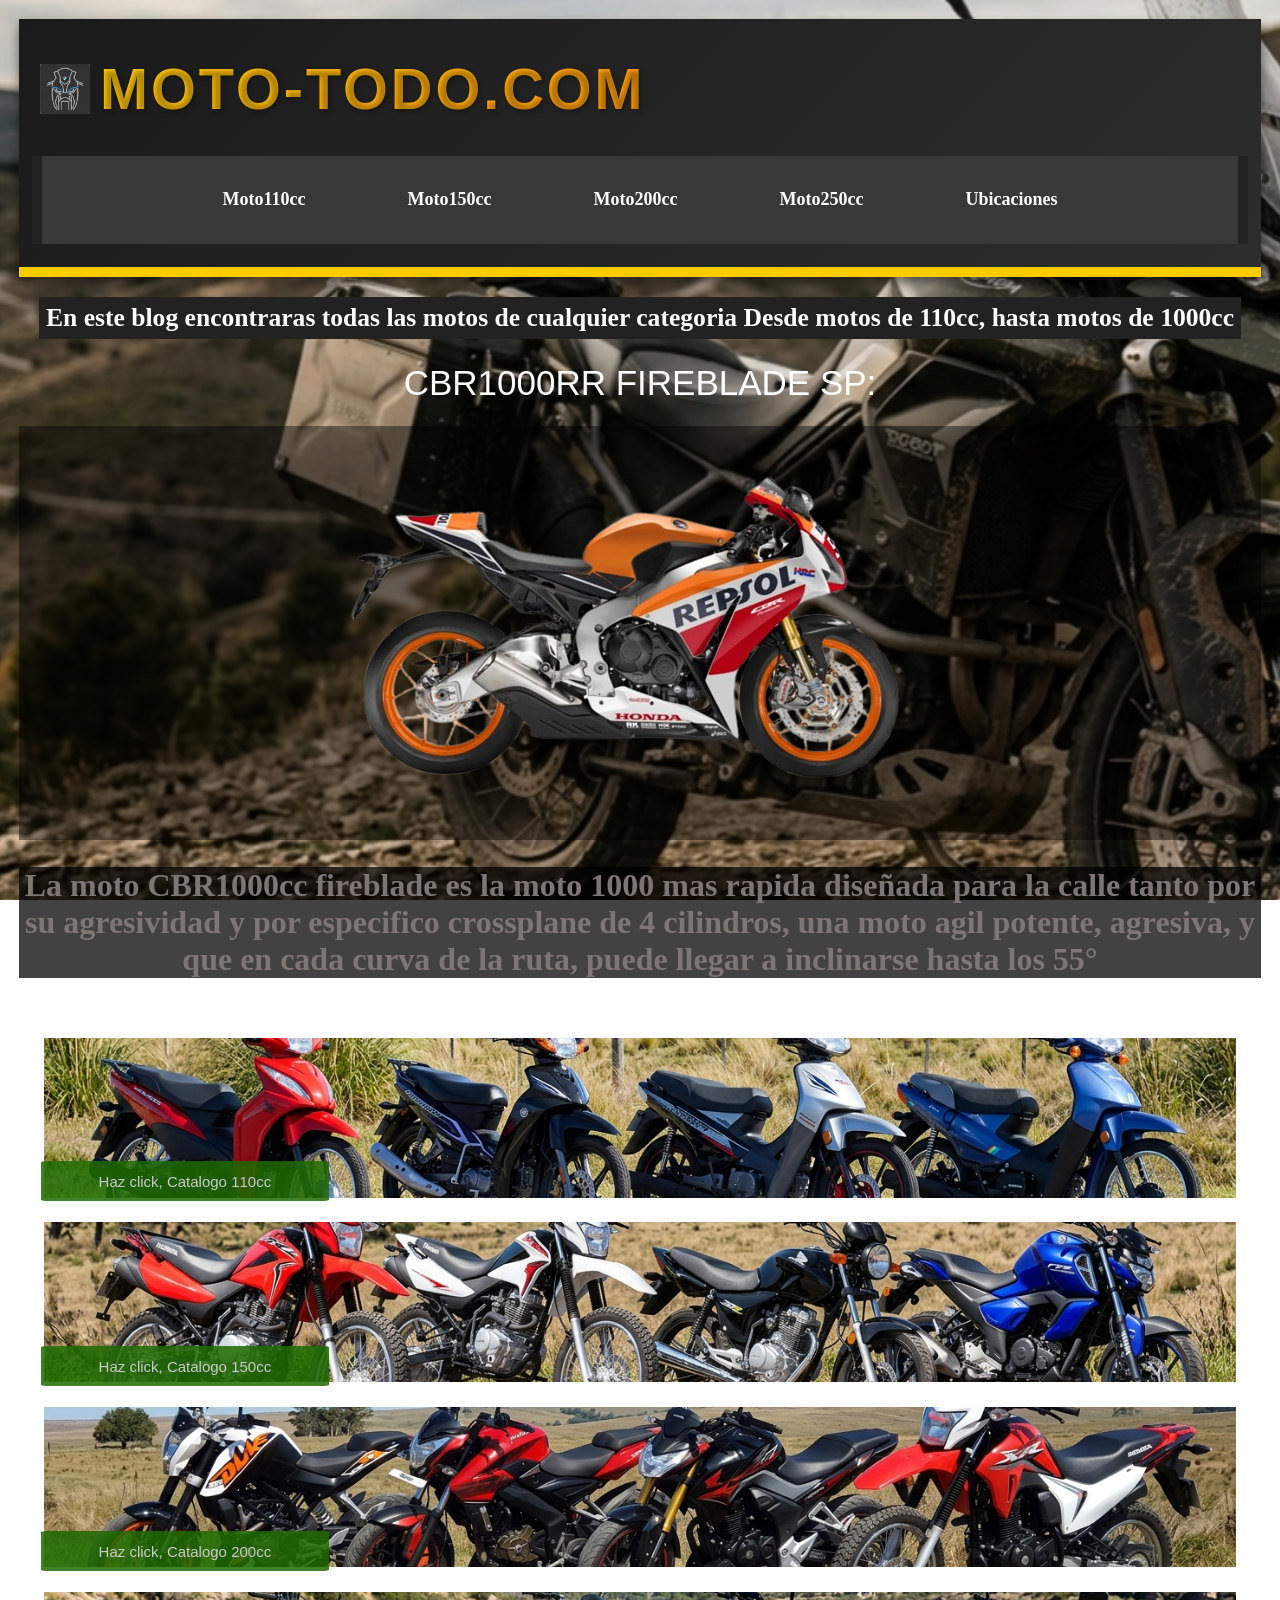
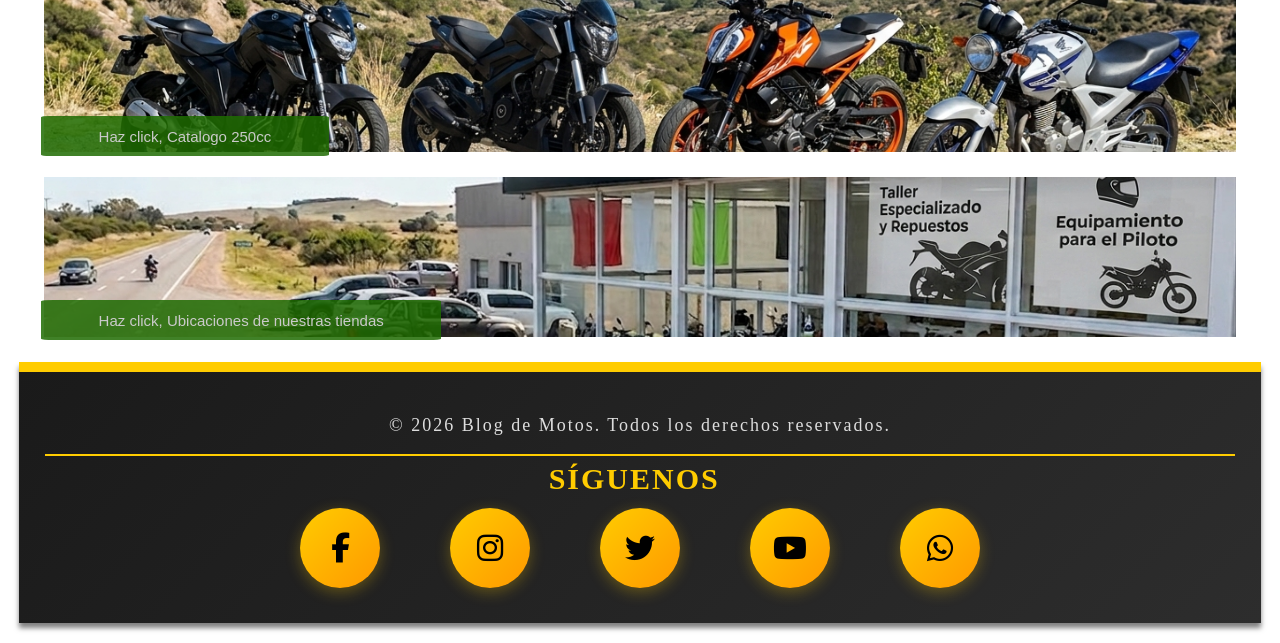
<file: index.html>
<!DOCTYPE html>
<html lang="es">
<head>
    <meta charset="UTF-8">
    <title>www.moto-todo.com</title>
    <link rel="icon" href="icono.png"             
    <meta name="viewport" content="width=device-width, initial-scale=1.0">
    <link rel="stylesheet" href="estilounificado.css">
    <link rel="stylesheet" href="https://cdnjs.cloudflare.com/ajax/libs/font-awesome/6.4.0/css/all.min.css">
    <style>
        .logo-container {
            display: flex;
            align-items: center;
            gap: 10px;
        }
        .logo-icon {
            width: 50px;
            height: 50px;
            object-fit: contain;
        }
    </style>
</head>
<body>
    <header class="header">
        <div class="header-container">
            <div class="logo-container">
                <img src="icono.png" alt="Logo" class="logo-icon">
                <h1 class="logo">Moto-todo.com</h1>
            </div>
        </div>
        
        <!-- NAVEGACIÓN -->
        <nav class="navbar">
            <input type="checkbox" id="menu-toggle">
            <label for="menu-toggle" class="hamburger">&#9776;</label>
            <div class="navbar-menu">
                <ul class="nav-links">
                    <li><a href="moto110.html">Moto110cc</a></li>
                    <li><a href="moto150.html">Moto150cc</a></li>
                    <li><a href="moto200.html">Moto200cc</a></li>
                    <li><a href="moto250.html">Moto250cc</a></li>
                    <li><a href="ubicacion.html">Ubicaciones</a></li>
                </ul>
            </div>
        </nav>
    </header>

    <!-- CONTENIDO PRINCIPAL -->
    <main>
        
<body>
    <h3>En este blog encontraras todas las motos de cualquier categoria
        Desde motos de 110cc, hasta motos de 1000cc
    </h3>

    <h1>CBR1000RR FIREBLADE SP:</h1>
    <div style="background-color: rgba(0, 0, 0, 0.425); padding: 20px; display: center; text-align: center;">
    <img src="MOTO1.png" style="max-width: 90%; height: auto; display: block; margin: 0 auto;">
    </div>
    <h2>La moto CBR1000cc fireblade es la moto 1000 mas rapida diseñada para la calle
        tanto por su agresividad y por especifico crossplane de 4 cilindros, una moto agil
        potente, agresiva, y que en cada curva de la ruta, puede llegar a inclinarse hasta los 55°
    </h2>

    <section id="Moto110cc" style="margin-top: 60px; padding: 20px;">
        <a href="moto110.html">Haz click, Catalogo 110cc</a>
    </section>
    <section id="Moto150cc" style="padding: 20px;">
        <a href="moto150.html">Haz click, Catalogo 150cc</a>
    </section>
    <section id="Moto200cc" style="padding: 20px;">
        <a href="moto200.html">Haz click, Catalogo 200cc</a>
    </section>
    <section id="Moto250cc" style="padding: 20px;">
        <a href="moto250.html">Haz click, Catalogo 250cc</a>
    </section>
    <section id="ubicacion" style="padding: 20px;">
        <a href="ubicacion.html">Haz click, Ubicaciones de nuestras tiendas</a>
    </section>
</a>
</div>
</section>
    </main>

    <!-- FOOTER -->
    <footer class="footer">
        <div class="footer-container">
            <div class="footer-content">
                <p>&copy; 2026 Blog de Motos. Todos los derechos reservados.</p>
            </div>
            <div class="footer-redes">
                <h3>Síguenos</h3>
                <div class="redes-sociales">
                    <a href="https://www.facebook.com" target="_blank" title="Facebook">
                        <i class="fab fa-facebook-f"></i>
                    </a>
                    <a href="https://www.instagram.com" target="_blank" title="Instagram">
                        <i class="fab fa-instagram"></i>
                    </a>
                    <a href="https://www.twitter.com" target="_blank" title="Twitter">
                        <i class="fab fa-twitter"></i>
                    </a>
                    <a href="https://www.youtube.com" target="_blank" title="YouTube">
                        <i class="fab fa-youtube"></i>
                    </a>
                    <a href="https://www.whatsapp.com" target="_blank" title="WhatsApp">
                        <i class="fab fa-whatsapp"></i>
                    </a>
                </div>
            </div>
        </div>
    </footer>
</body>
</html>
</body>
</html>
</file>
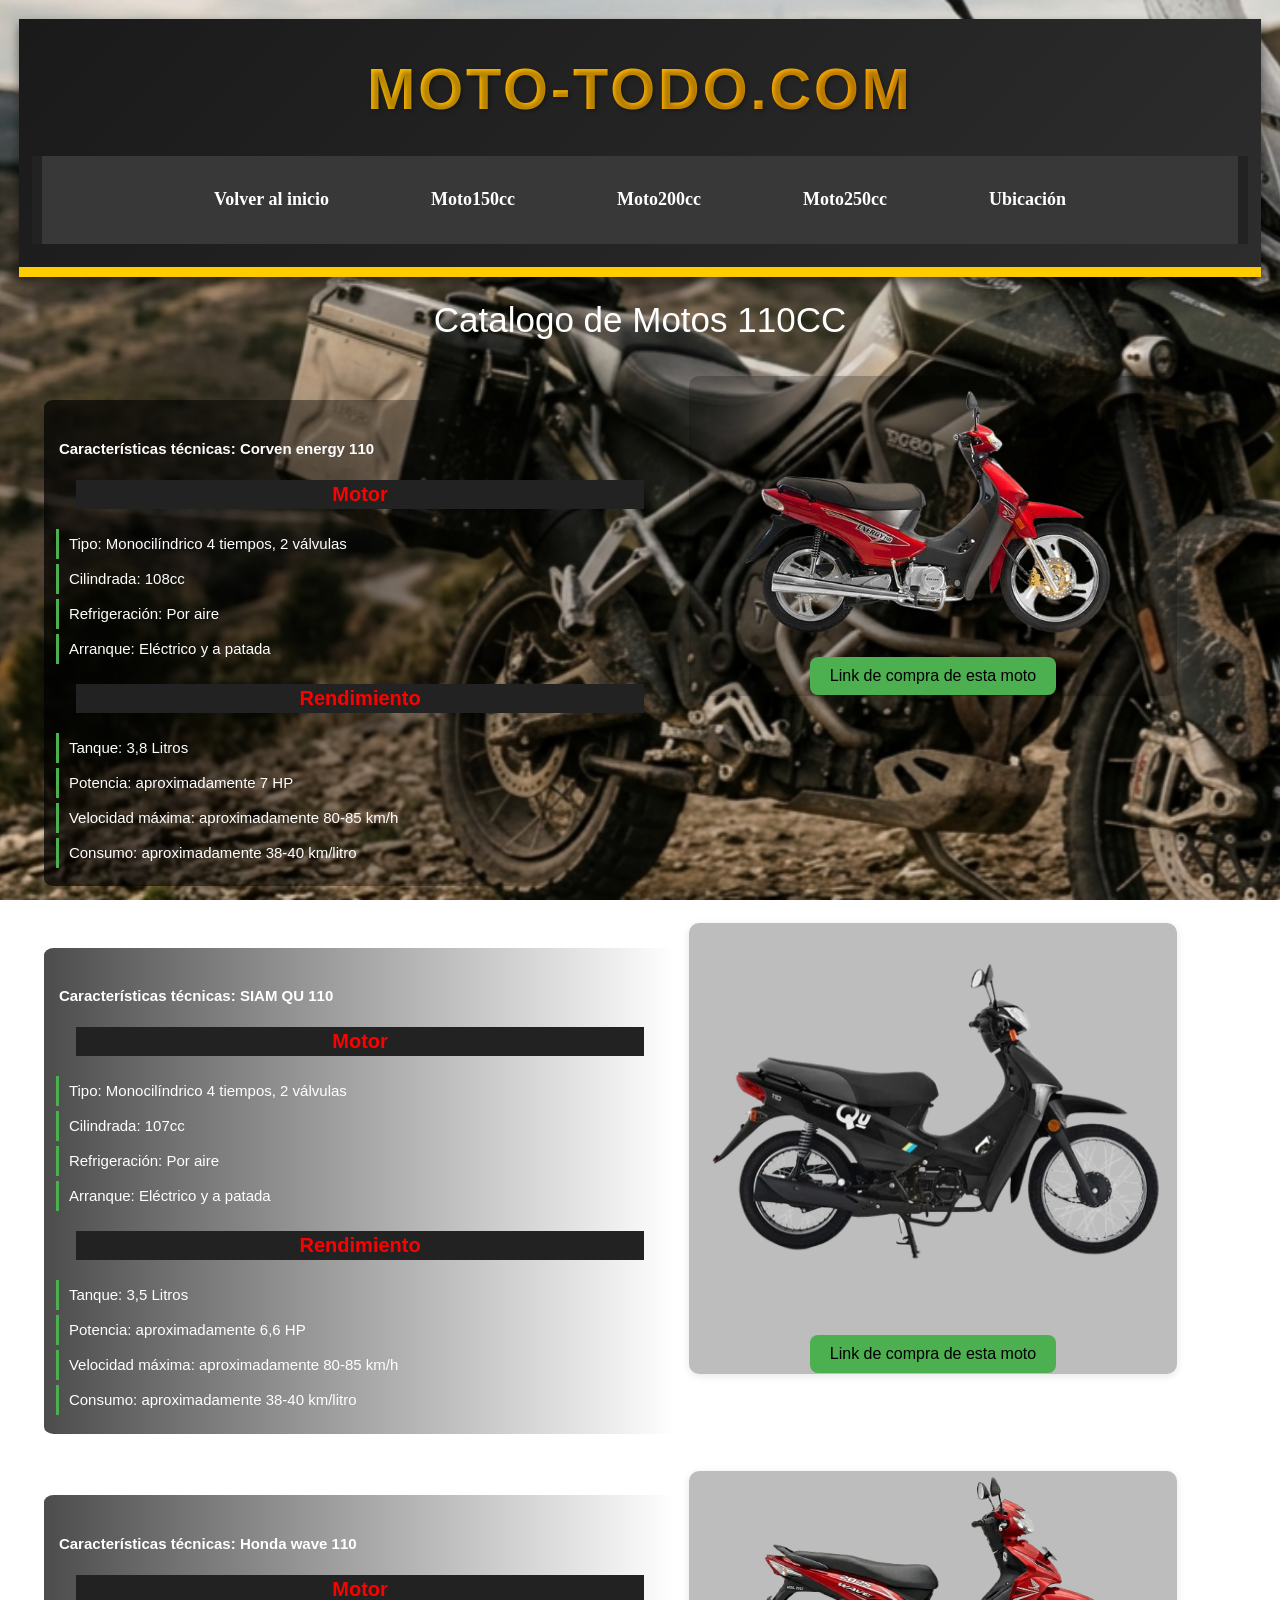
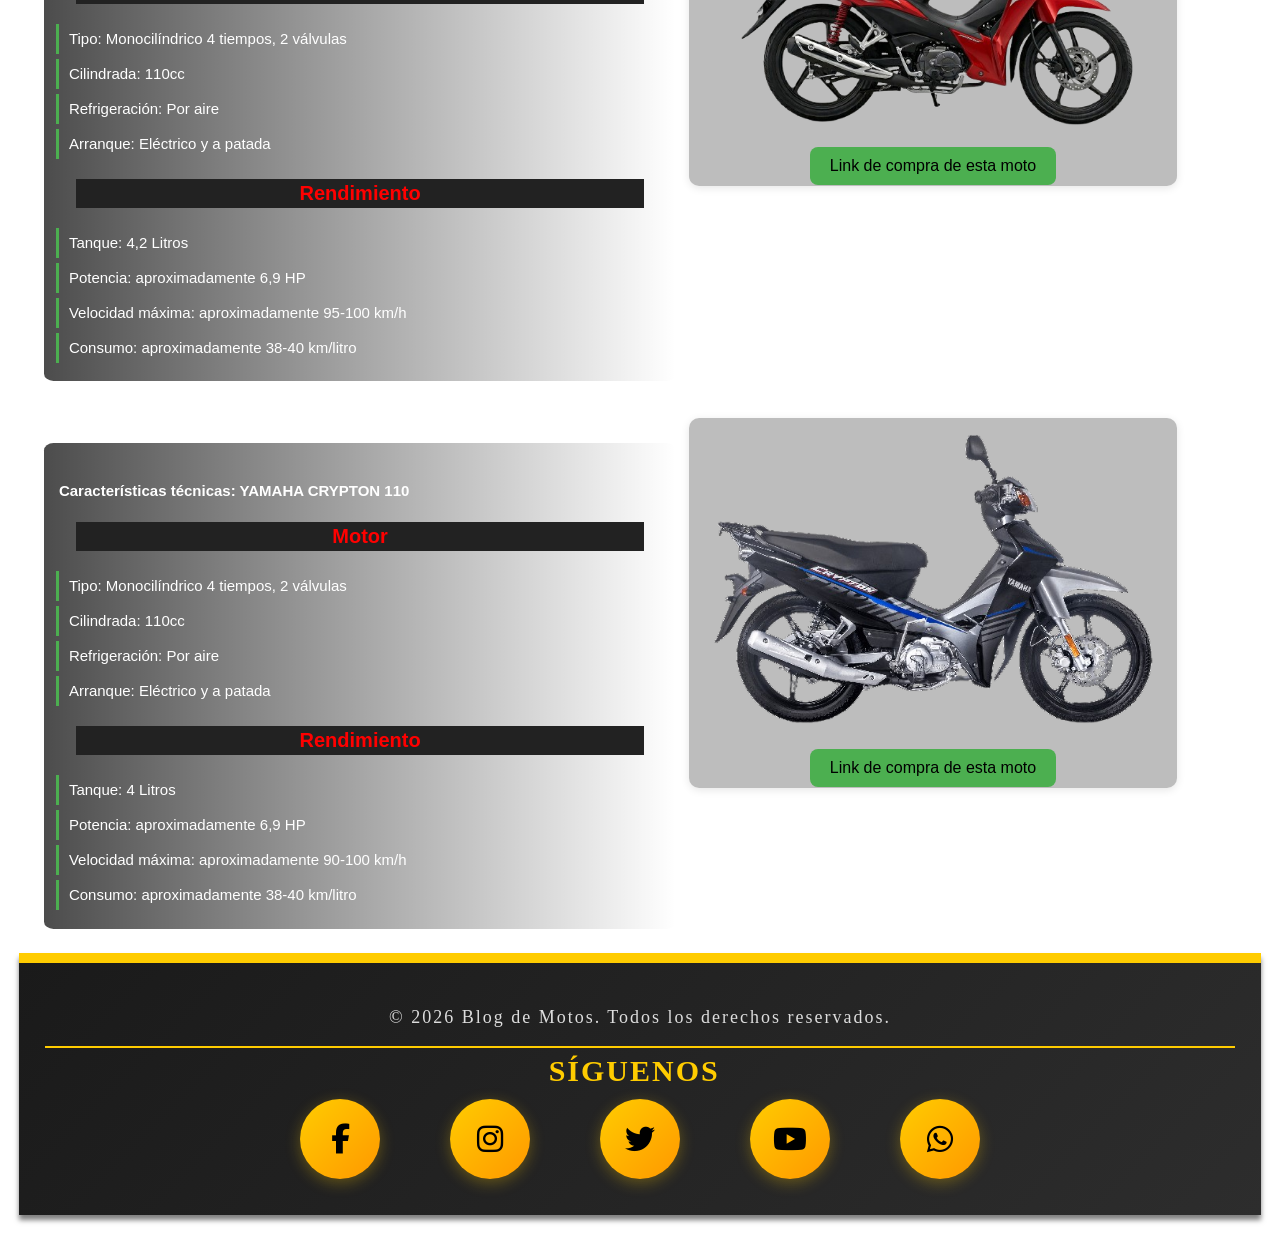
<file: moto110.html>
<!DOCTYPE html>
<html lang="es">
<head>
    <meta charset="UTF-8">
    <meta name="viewport" content="width=device-width, initial-scale=1.0">
    <title>www.moto-todo.com</title>
    <link rel="icon" href="/icono.png" type="image/png">
    <link rel="stylesheet" href="estilounificado.css">
    <link rel="stylesheet" href="https://cdnjs.cloudflare.com/ajax/libs/font-awesome/6.4.0/css/all.min.css">
</head>
<body>
    <header class="header">
        <div class="header-container">
            <h1 class="logo">Moto-todo.com</h1>
        </div>
        
        <!-- NAVEGACIÓN -->
        <nav class="navbar">
            <input type="checkbox" id="menu-toggle">
            <label for="menu-toggle" class="hamburger">&#9776;</label>
            <div class="navbar-menu">
                <ul class="nav-links">
                    <li><a href="index.html">Volver al inicio</a></li>
                    <li><a href="moto150.html">Moto150cc</a></li>
                    <li><a href="moto200.html">Moto200cc</a></li>
                    <li><a href="moto250.html">Moto250cc</a></li>
                    <li><a href="Ubicacion.html">Ubicación</a></li>
                </ul>
            </div>
        </nav>
    </header>

    <!-- CONTENIDO PRINCIPAL -->
    <main>
        <h1>Catalogo de Motos 110CC</h1>
<section class="moto-card">
    <div class="descripcion"> </div>
    <div class="especificaciones">
        <h1>Características técnicas: Corven energy 110</h1>
        <h3>Motor</h3>
        <ul>
            <li>Tipo: Monocilíndrico 4 tiempos, 2 válvulas</li>
            <li>Cilindrada: 108cc</li>
            <li>Refrigeración: Por aire</li>
            <li>Arranque: Eléctrico y a patada</li>
        </ul>
        <h3>Rendimiento</h3>
        <ul>
            <li>Tanque: 3,8 Litros</li>
            <li>Potencia: aproximadamente 7 HP</li>
            <li>Velocidad máxima: aproximadamente 80-85 km/h</li>
            <li>Consumo: aproximadamente 38-40 km/litro</li>
        </ul>
        </div>
    <div class="imagen-container">
    <img class="moto-img" src="corven.png" alt="Siam">
    <a href="https://listado.mercadolibre.com.ar/yamaha-crypton-125-0km">
    <button class="btn-ver">Link de compra de esta moto</button>
</a>
</div>
</section>

<section class="moto-card">
    <div class="descripcion">
    </div>
    <div class="especificaciones">
        <h1>Características técnicas: SIAM QU 110</h1>
        <h3>Motor</h3>
        <ul>
            <li>Tipo: Monocilíndrico 4 tiempos, 2 válvulas</li>
            <li>Cilindrada: 107cc</li>
            <li>Refrigeración: Por aire</li>
            <li>Arranque: Eléctrico y a patada</li>
        </ul>
        <h3>Rendimiento</h3>
        <ul>
            <li>Tanque: 3,5 Litros</li>
            <li>Potencia: aproximadamente 6,6 HP</li>
            <li>Velocidad máxima: aproximadamente 80-85 km/h</li>
            <li>Consumo: aproximadamente 38-40 km/litro</li>
        </ul>
        </div>
    <div class="imagen-container">
    <img class="moto-img" src="siam.png" alt="Siam">
    <a href="https://listado.mercadolibre.com.ar/moto-siam-110-qu">
    <button class="btn-ver">Link de compra de esta moto</button>
</a>
</div>
</section>
<section class="moto-card">
    <div class="descripcion">
    </div>
    <div class="especificaciones">
        <h1>Características técnicas: Honda wave 110</h1>
        <h3>Motor</h3>
        <ul>
            <li>Tipo: Monocilíndrico 4 tiempos, 2 válvulas</li>
            <li>Cilindrada: 110cc</li>
            <li>Refrigeración: Por aire</li>
            <li>Arranque: Eléctrico y a patada</li>
        </ul>
        <h3>Rendimiento</h3>
        <ul>
            <li>Tanque: 4,2 Litros</li>
            <li>Potencia: aproximadamente 6,9 HP</li>
            <li>Velocidad máxima: aproximadamente 95-100 km/h</li>
            <li>Consumo: aproximadamente 38-40 km/litro</li>
        </ul>
    </div>
    <div class="imagen-container">
    <img class="moto-img" src="wave.png" alt="wave">
    <a href="https://listado.mercadolibre.com.ar/moto-siam-110-qu">
    <button class="btn-ver">Link de compra de esta moto</button>
</a>
</div>
</section>
<section class="moto-card">
    <div class="descripcion">
    </div>
    <div class="especificaciones">
        <h1>Características técnicas: YAMAHA CRYPTON 110</h1>
        <h3>Motor</h3>
        <ul>
            <li>Tipo: Monocilíndrico 4 tiempos, 2 válvulas</li>
            <li>Cilindrada: 110cc</li>
            <li>Refrigeración: Por aire</li>
            <li>Arranque: Eléctrico y a patada</li>
        </ul>
        <h3>Rendimiento</h3>
        <ul>
            <li>Tanque: 4 Litros</li>
            <li>Potencia: aproximadamente 6,9 HP</li>
            <li>Velocidad máxima: aproximadamente 90-100 km/h</li>
            <li>Consumo: aproximadamente 38-40 km/litro</li>
        </ul>
        </div>
    <div class="imagen-container">
    <img class="moto-img" src="yamaha2.png" alt="cripton">
    <a href="https://listado.mercadolibre.com.ar/yamaha-crypton-125-0km">
    <button class="btn-ver">Link de compra de esta moto</button>
</a>
</div>
</section>
    </main>

    <!-- FOOTER -->
    <footer class="footer">
        <div class="footer-container">
            <div class="footer-content">
                <p>&copy; 2026 Blog de Motos. Todos los derechos reservados.</p>
            </div>
            <div class="footer-redes">
                <h3>Síguenos</h3>
                <div class="redes-sociales">
                    <a href="https://www.facebook.com" target="_blank" title="Facebook">
                        <i class="fab fa-facebook-f"></i>
                    </a>
                    <a href="https://www.instagram.com" target="_blank" title="Instagram">
                        <i class="fab fa-instagram"></i>
                    </a>
                    <a href="https://www.twitter.com" target="_blank" title="Twitter">
                        <i class="fab fa-twitter"></i>
                    </a>
                    <a href="https://www.youtube.com" target="_blank" title="YouTube">
                        <i class="fab fa-youtube"></i>
                    </a>
                    <a href="https://www.whatsapp.com" target="_blank" title="WhatsApp">
                        <i class="fab fa-whatsapp"></i>
                    </a>
                </div>
            </div>
        </div>
    </footer>
</body>
</html>
</file>
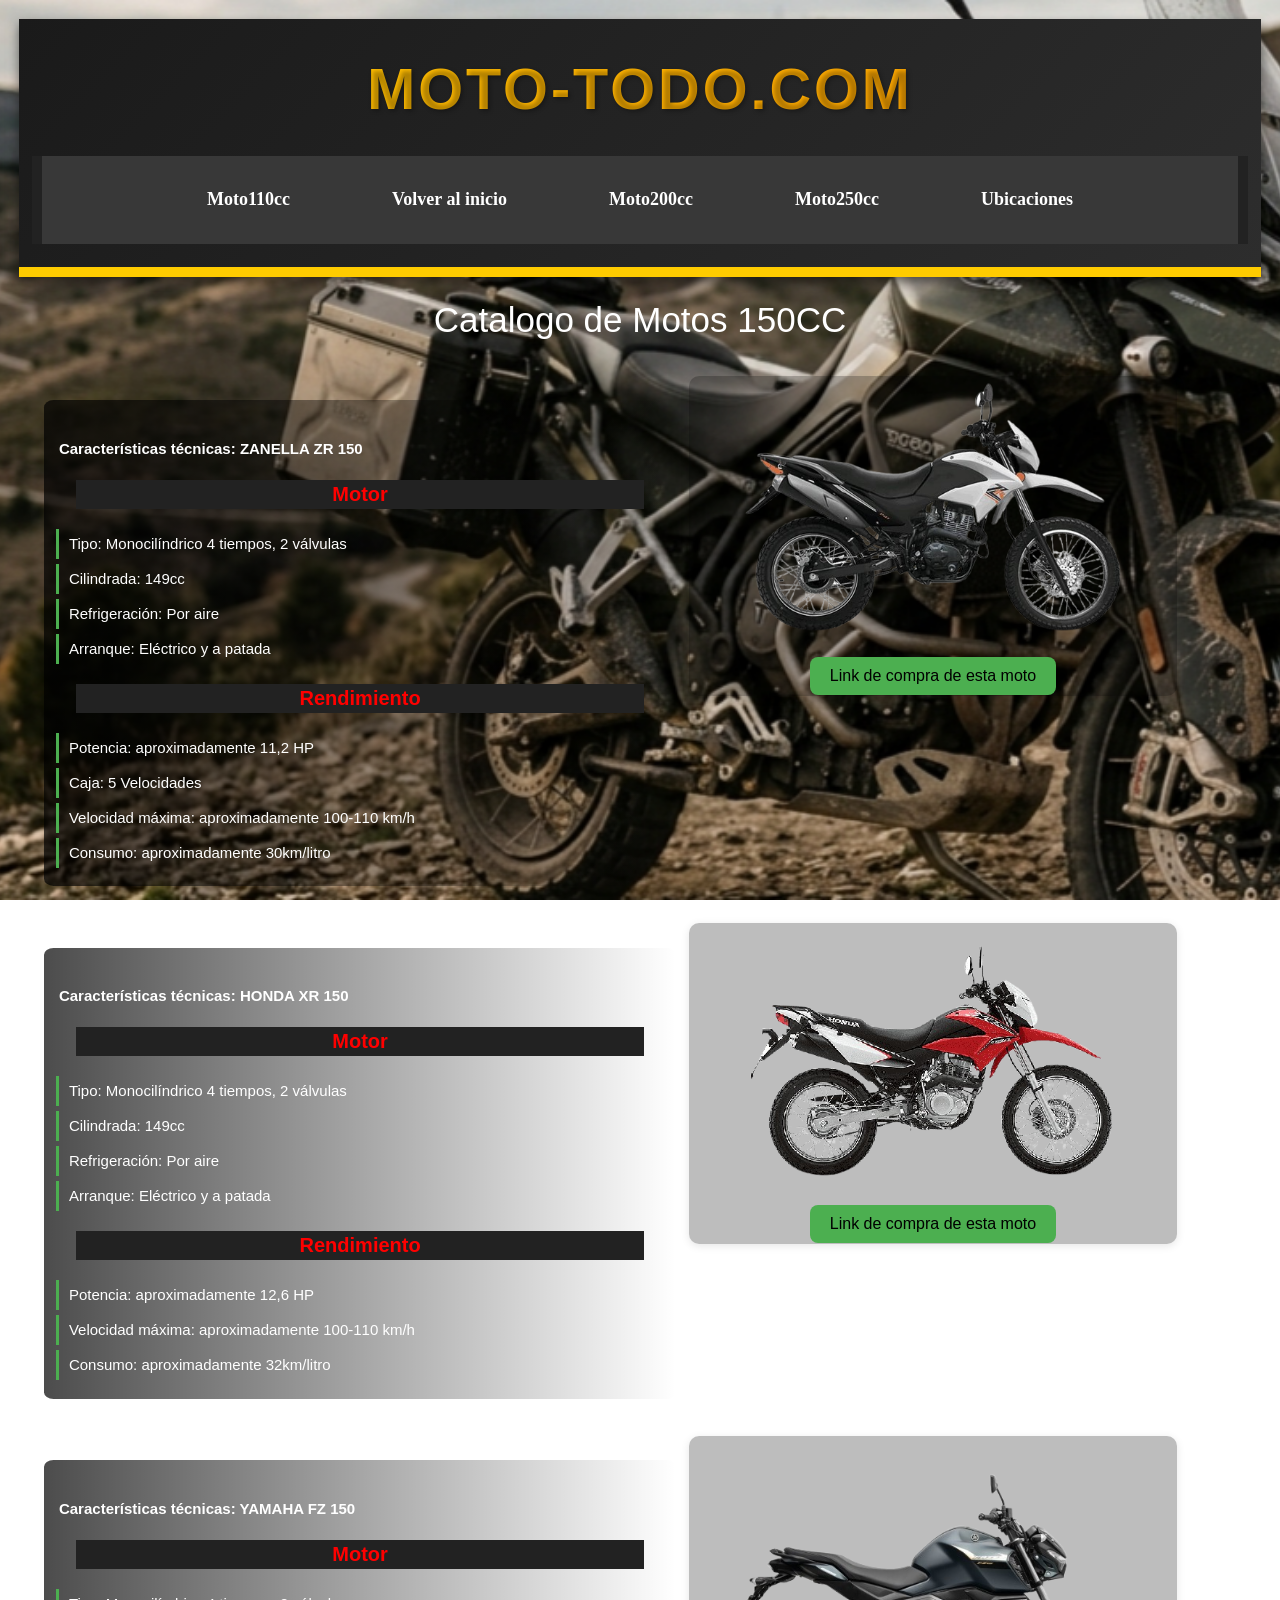
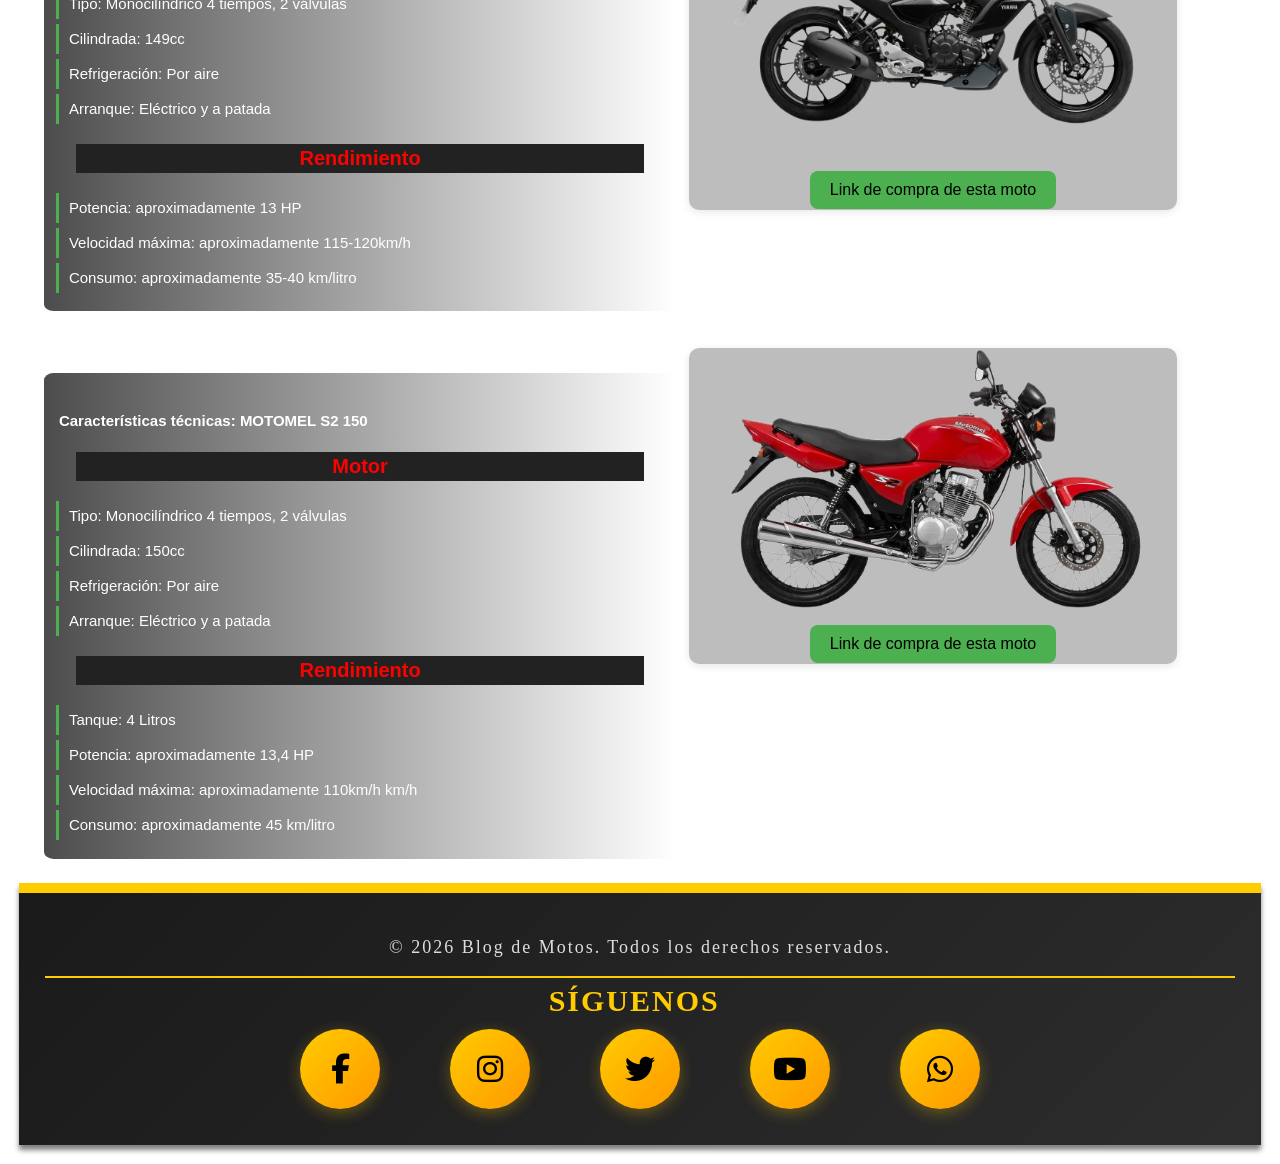
<file: moto150.html>
<!DOCTYPE html>
<html lang="es">
<head>
    <meta charset="UTF-8">
    <meta name="viewport" content="width=device-width, initial-scale=1.0">
    <title>www.moto-todo.com</title>
    <link rel="icon" href="/icono.png" type="image/png">
    <link rel="stylesheet" href="estilounificado.css">
    <link rel="stylesheet" href="https://cdnjs.cloudflare.com/ajax/libs/font-awesome/6.4.0/css/all.min.css">
</head>
<body>
    <header class="header">
        <div class="header-container">
            <h1 class="logo">Moto-todo.com</h1>
        </div>
        
        <!-- NAVEGACIÓN -->
        <nav class="navbar">
            <input type="checkbox" id="menu-toggle">
            <label for="menu-toggle" class="hamburger">&#9776;</label>
            <div class="navbar-menu">
                <ul class="nav-links">
                    <li><a href="moto110.html">Moto110cc</a></li>
                    <li><a href="index.html">Volver al inicio</a></li>
                    <li><a href="moto200.html">Moto200cc</a></li>
                    <li><a href="moto250.html">Moto250cc</a></li>
                    <li><a href="ubicacion.html">Ubicaciones</a></li>
                </ul>
            </div>
        </nav>
    </header>

    <!-- CONTENIDO PRINCIPAL -->
    <main>
        <h1>Catalogo de Motos 150CC</h1>

<section class="moto-card">
    <div class="descripcion"> </div>
    <div class="especificaciones">
        <h1>Características técnicas: ZANELLA ZR 150</h1>
        <h3>Motor</h3>
        <ul>
            <li>Tipo: Monocilíndrico 4 tiempos, 2 válvulas</li>
            <li>Cilindrada: 149cc</li>
            <li>Refrigeración: Por aire</li>
            <li>Arranque: Eléctrico y a patada</li>
        </ul>
        <h3>Rendimiento</h3>
        <ul>
            <li>Potencia: aproximadamente 11,2 HP</li>
            <li>Caja: 5 Velocidades</li>
            <li>Velocidad máxima: aproximadamente 100-110 km/h</li>
            <li>Consumo: aproximadamente 30km/litro</li>
        </ul>
        </div>
    <div class="imagen-container">
    <img class="moto-img" src="zanella150.png" alt="Zanella150">
    <a href="https://listado.mercadolibre.com.ar/zanella-zr-150-0km">
    <button class="btn-ver">Link de compra de esta moto</button>
</a>
</div>
</section>

<section class="moto-card">
    <div class="descripcion">
    </div>
    <div class="especificaciones">
        <h1>Características técnicas: HONDA XR 150 </h1>
        <h3>Motor</h3>
        <ul>
            <li>Tipo: Monocilíndrico 4 tiempos, 2 válvulas</li>
            <li>Cilindrada: 149cc</li>
            <li>Refrigeración: Por aire</li>
            <li>Arranque: Eléctrico y a patada</li>
        </ul>
        <h3>Rendimiento</h3>
        <ul>
            <li>Potencia: aproximadamente 12,6 HP</li>
            <li>Velocidad máxima: aproximadamente 100-110 km/h</li>
            <li>Consumo: aproximadamente 32km/litro</li>
        </ul>
        </div>
    <div class="imagen-container">
    <img class="moto-img" src="hondaxr150.png" alt="Hondaxr150">
    <a href="https://listado.mercadolibre.com.ar/honda-xr-150-0km">
    <button class="btn-ver">Link de compra de esta moto</button>
</a>
</div>
</section>
<section class="moto-card">
    <div class="descripcion">
    </div>
    <div class="especificaciones">
        <h1>Características técnicas: YAMAHA FZ 150</h1>
        <h3>Motor</h3>
        <ul>
            <li>Tipo: Monocilíndrico 4 tiempos, 2 válvulas</li>
            <li>Cilindrada: 149cc</li>
            <li>Refrigeración: Por aire</li>
            <li>Arranque: Eléctrico y a patada</li>
        </ul>
        <h3>Rendimiento</h3>
        <ul>
            <li>Potencia: aproximadamente 13 HP</li>
            <li>Velocidad máxima: aproximadamente 115-120km/h</li>
            <li>Consumo: aproximadamente 35-40 km/litro</li>
        </ul>
    </div>
    <div class="imagen-container">
    <img class="moto-img" src="yamahafz150.png" alt="Yamahafz150">
    <a href="https://listado.mercadolibre.com.ar/yamaha-fz-150-0km">
    <button class="btn-ver">Link de compra de esta moto</button>
</a>
</div>
</section>
<section class="moto-card">
    <div class="descripcion">
    </div>
    <div class="especificaciones">
        <h1>Características técnicas: MOTOMEL S2 150</h1>
        <h3>Motor</h3>
        <ul>
            <li>Tipo: Monocilíndrico 4 tiempos, 2 válvulas</li>
            <li>Cilindrada: 150cc</li>
            <li>Refrigeración: Por aire</li>
            <li>Arranque: Eléctrico y a patada</li>
        </ul>
        <h3>Rendimiento</h3>
        <ul>
            <li>Tanque: 4 Litros</li>
            <li>Potencia: aproximadamente 13,4 HP</li>
            <li>Velocidad máxima: aproximadamente 110km/h km/h</li>
            <li>Consumo: aproximadamente 45 km/litro</li>
        </ul>
        </div>
    <div class="imagen-container">
    <img class="moto-img" src="motomels2150.png" alt="Motomels2150">
    <a href="https://listado.mercadolibre.com.ar/motomel-s2-150-0km">
    <button class="btn-ver">Link de compra de esta moto</button>
</a>
</div>
</section>
    </main>

    <!-- FOOTER -->
    <footer class="footer">
        <div class="footer-container">
            <div class="footer-content">
                <p>&copy; 2026 Blog de Motos. Todos los derechos reservados.</p>
            </div>
            <div class="footer-redes">
                <h3>Síguenos</h3>
                <div class="redes-sociales">
                    <a href="https://www.facebook.com" target="_blank" title="Facebook">
                        <i class="fab fa-facebook-f"></i>
                    </a>
                    <a href="https://www.instagram.com" target="_blank" title="Instagram">
                        <i class="fab fa-instagram"></i>
                    </a>
                    <a href="https://www.twitter.com" target="_blank" title="Twitter">
                        <i class="fab fa-twitter"></i>
                    </a>
                    <a href="https://www.youtube.com" target="_blank" title="YouTube">
                        <i class="fab fa-youtube"></i>
                    </a>
                    <a href="https://www.whatsapp.com" target="_blank" title="WhatsApp">
                        <i class="fab fa-whatsapp"></i>
                    </a>
                </div>
            </div>
        </div>
    </footer>
</body>
</html>
</file>
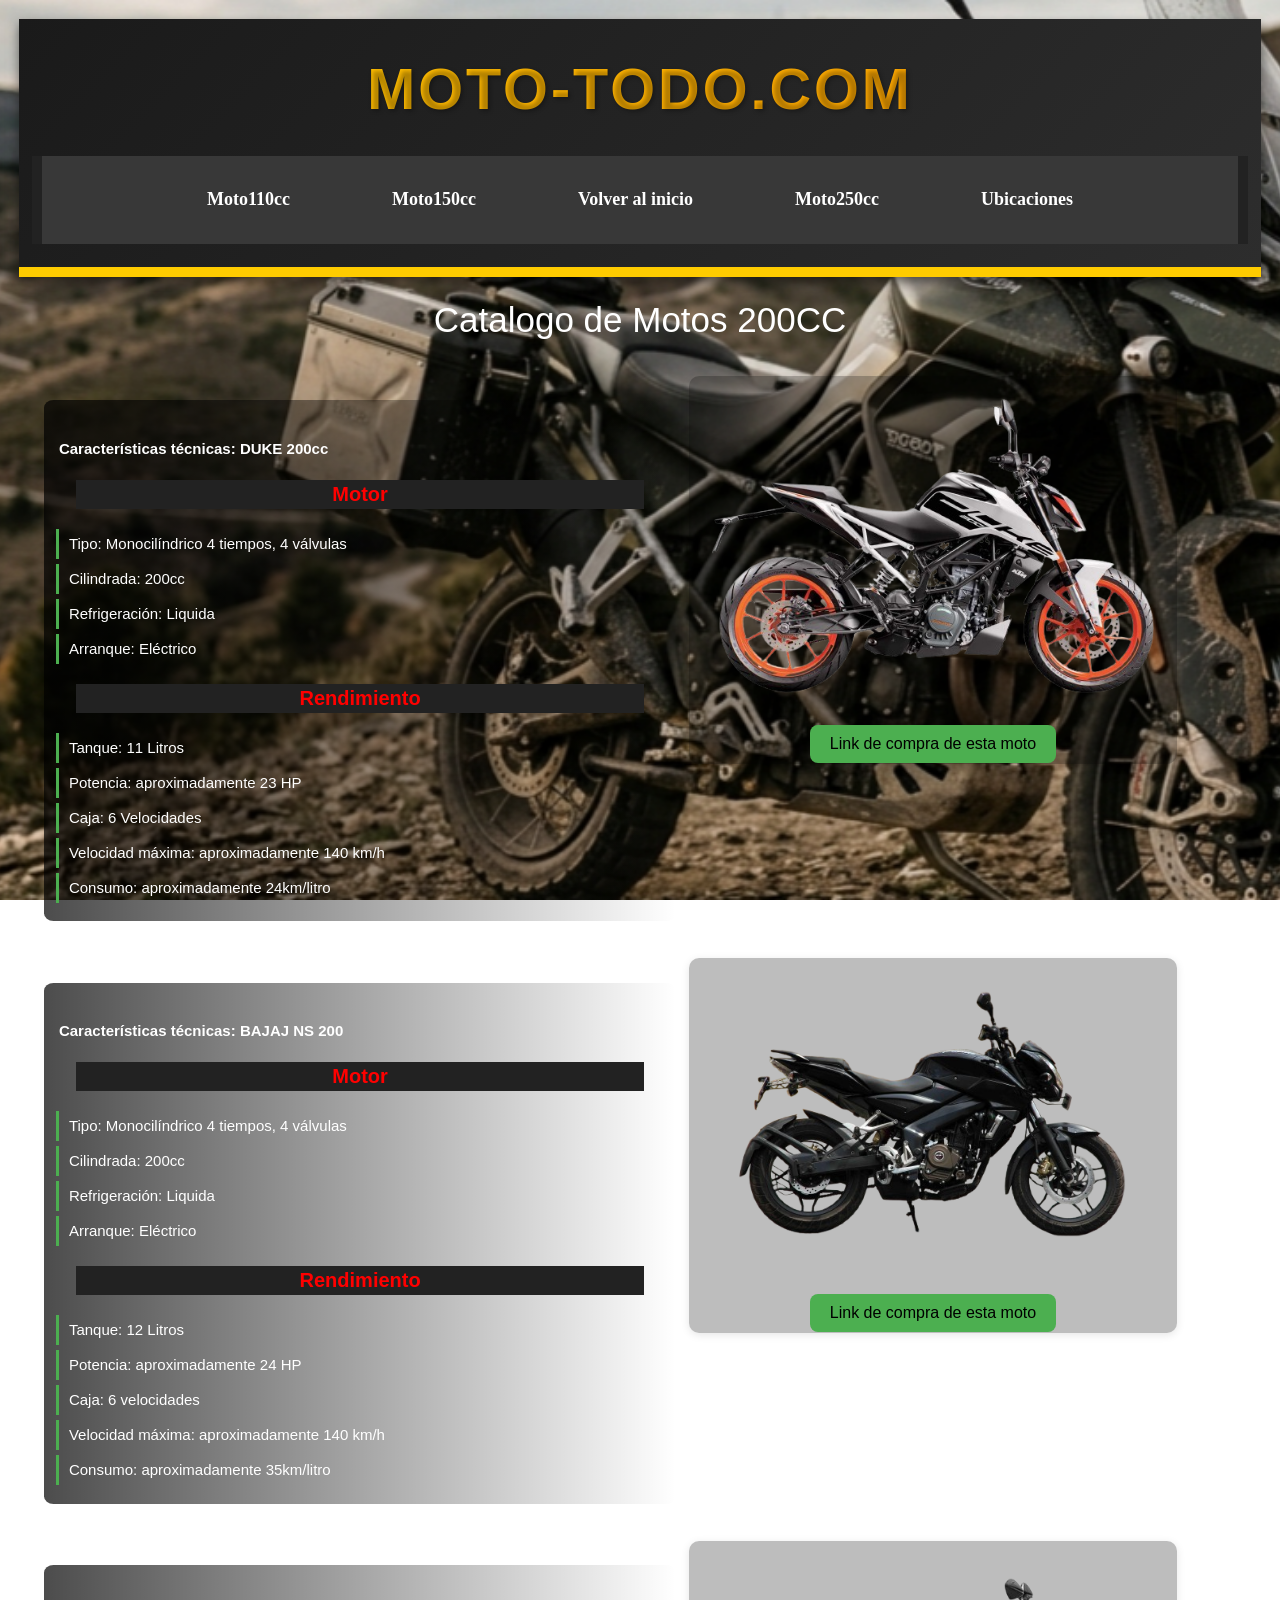
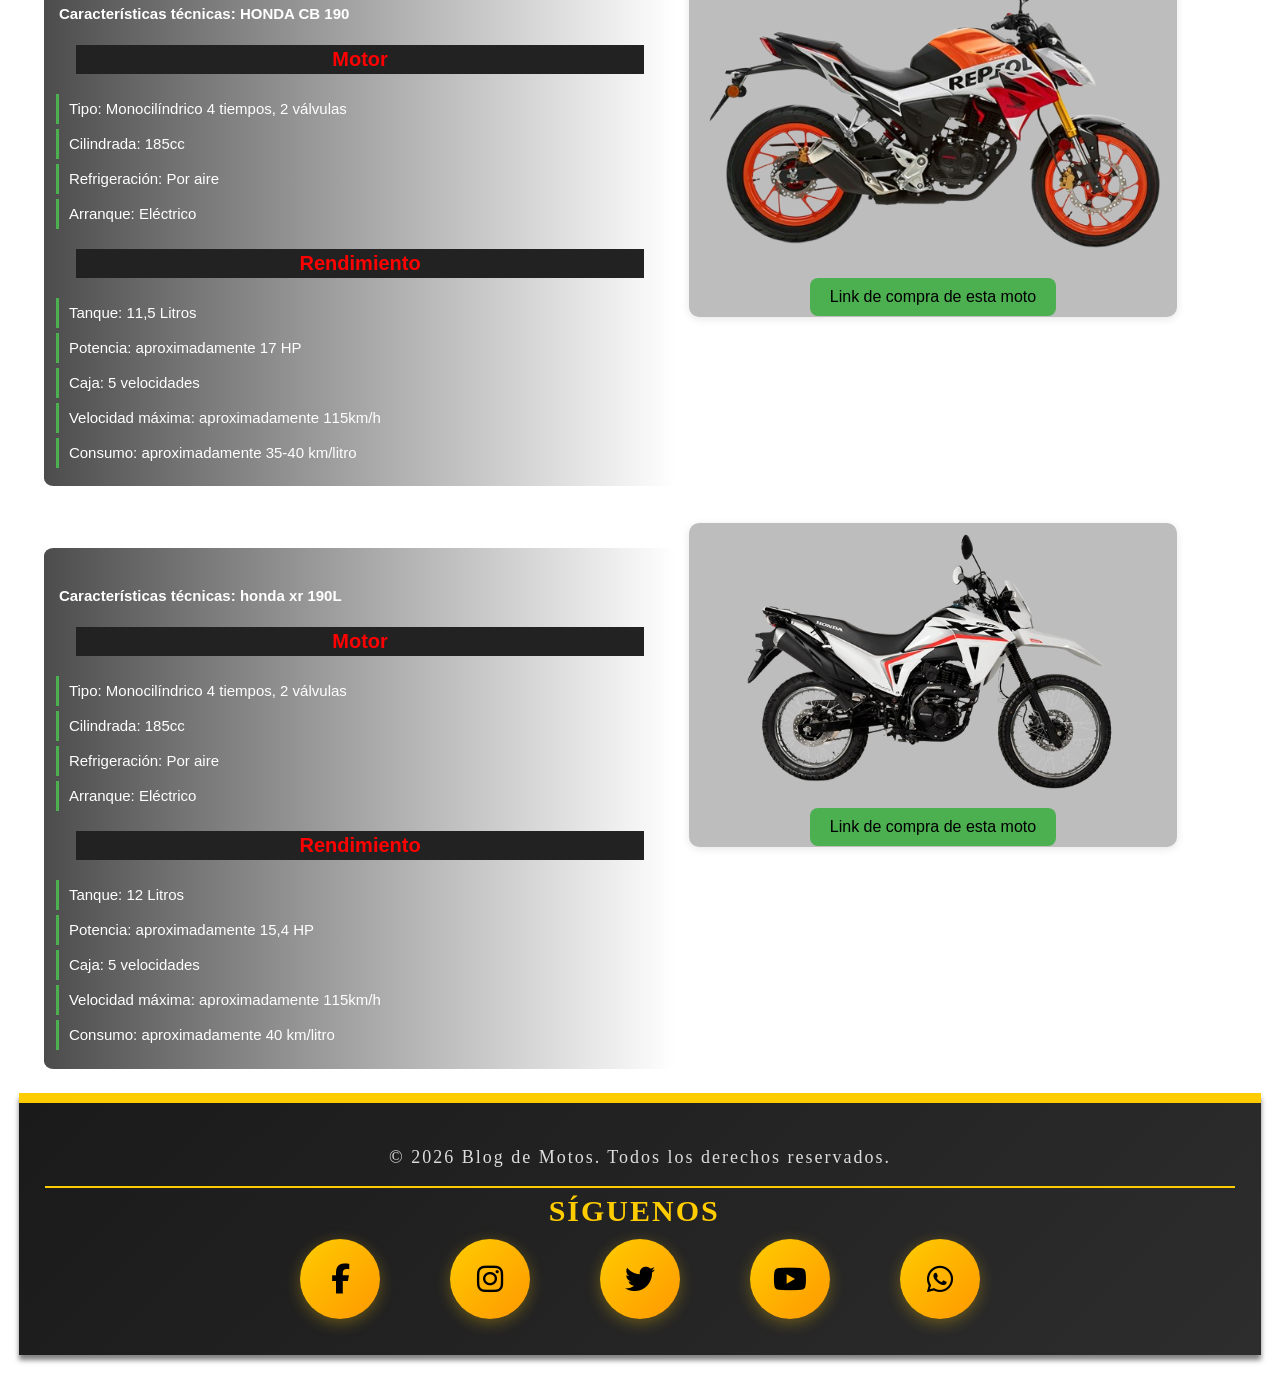
<file: moto200.html>
<!DOCTYPE html>
<html lang="es">
<head>
    <meta charset="UTF-8">
    <meta name="viewport" content="width=device-width, initial-scale=1.0">
    <title>www.moto-todo.com</title>
    <link rel="icon" href="/icono.png" type="image/png">
    <link rel="stylesheet" href="estilounificado.css">
    <link rel="stylesheet" href="https://cdnjs.cloudflare.com/ajax/libs/font-awesome/6.4.0/css/all.min.css">
</head>
<body>
    <header class="header">
        <div class="header-container">
            <h1 class="logo">Moto-todo.com</h1>
        </div>
        
        <!-- NAVEGACIÓN -->
        <nav class="navbar">
            <input type="checkbox" id="menu-toggle">
            <label for="menu-toggle" class="hamburger">&#9776;</label>
            <div class="navbar-menu">
                <ul class="nav-links">
                    <li><a href="moto110.html">Moto110cc</a></li>
                    <li><a href="moto150.html">Moto150cc</a></li>
                    <li><a href="index.html">Volver al inicio</a></li>
                    <li><a href="moto250.html">Moto250cc</a></li>
                    <li><a href="ubicacion.html">Ubicaciones</a></li>
                </ul>
            </div>
        </nav>
    </header>

    <!-- CONTENIDO PRINCIPAL -->
    <main>
        <h1>Catalogo de Motos 200CC</h1>
<section class="moto-card">
    <div class="descripcion"> </div>
    <div class="especificaciones">
        <h1>Características técnicas: DUKE 200cc</h1>
        <h3>Motor</h3>
        <ul>
            <li>Tipo: Monocilíndrico 4 tiempos, 4 válvulas</li>
            <li>Cilindrada: 200cc</li>
            <li>Refrigeración: Liquida</li>
            <li>Arranque: Eléctrico</li>
        </ul>
        <h3>Rendimiento</h3>
        <ul>
            <li>Tanque: 11 Litros</li>
            <li>Potencia: aproximadamente 23 HP</li>
            <li>Caja: 6 Velocidades</li>
            <li>Velocidad máxima: aproximadamente 140 km/h</li>
            <li>Consumo: aproximadamente 24km/litro</li>
        </ul>
        </div>
    <div class="imagen-container">
    <img class="moto-img" src="duke200.png" alt="duke200">
    <a href="https://listado.mercadolibre.com.ar/duke-200-0km">
    <button class="btn-ver">Link de compra de esta moto</button>
</a>
</div>
</section>

<section class="moto-card">
    <div class="descripcion">
    </div>
    <div class="especificaciones">
        <h1>Características técnicas: BAJAJ NS 200 </h1>
        <h3>Motor</h3>
        <ul>
            <li>Tipo: Monocilíndrico 4 tiempos, 4 válvulas</li>
            <li>Cilindrada: 200cc</li>
            <li>Refrigeración: Liquida</li>
            <li>Arranque: Eléctrico</li>
        </ul>
        <h3>Rendimiento</h3>
        <ul>
            <li>Tanque: 12 Litros</li>
            <li>Potencia: aproximadamente 24 HP</li>
            <li>Caja: 6 velocidades</li>
            <li>Velocidad máxima: aproximadamente 140 km/h</li>
            <li>Consumo: aproximadamente 35km/litro</li>
        </ul>
        </div>
    <div class="imagen-container">
    <img class="moto-img" src="ns200.png" alt="NS200">
    <a href="https://listado.mercadolibre.com.ar/ns-200-0km">
    <button class="btn-ver">Link de compra de esta moto</button>
</a>
</div>
</section>
<section class="moto-card">
    <div class="descripcion">
    </div>
    <div class="especificaciones">
        <h1>Características técnicas: HONDA CB 190</h1>
        <h3>Motor</h3>
        <ul>
            <li>Tipo: Monocilíndrico 4 tiempos, 2 válvulas</li>
            <li>Cilindrada: 185cc</li>
            <li>Refrigeración: Por aire</li>
            <li>Arranque: Eléctrico</li>
        </ul>
        <h3>Rendimiento</h3>
        <ul>
            <li>Tanque: 11,5 Litros</li>
            <li>Potencia: aproximadamente 17 HP</li>
            <li>Caja: 5 velocidades</li>
            <li>Velocidad máxima: aproximadamente 115km/h</li>
            <li>Consumo: aproximadamente 35-40 km/litro</li>
        </ul>
    </div>
    <div class="imagen-container">
    <img class="moto-img" src="cb190.png" alt="honda190">
    <a href="https://listado.mercadolibre.com.ar/honda-cb-190-0km">
    <button class="btn-ver">Link de compra de esta moto</button>
</a>
</div>
</section>
<section class="moto-card">
    <div class="descripcion">
    </div>
    <div class="especificaciones">
        <h1>Características técnicas: honda xr 190L</h1>
        <h3>Motor</h3>
        <ul>
            <li>Tipo: Monocilíndrico 4 tiempos, 2 válvulas</li>
            <li>Cilindrada: 185cc</li>
            <li>Refrigeración: Por aire</li>
            <li>Arranque: Eléctrico</li>
        </ul>
        <h3>Rendimiento</h3>
        <ul>
            <li>Tanque: 12 Litros</li>
            <li>Potencia: aproximadamente 15,4 HP</li>
            <li>Caja: 5 velocidades</li>
            <li>Velocidad máxima: aproximadamente 115km/h</li>
            <li>Consumo: aproximadamente 40 km/litro</li>
        </ul>
        </div>
    <div class="imagen-container">
    <img class="moto-img" src="xr190.png" alt="honda190">
    <a href="https://listado.mercadolibre.com.ar/honda-xr-190l-0km">
    <button class="btn-ver">Link de compra de esta moto</button>
</a>
</div>
</section>
    </main>

    <!-- FOOTER -->
    <footer class="footer">
        <div class="footer-container">
            <div class="footer-content">
                <p>&copy; 2026 Blog de Motos. Todos los derechos reservados.</p>
            </div>
            <div class="footer-redes">
                <h3>Síguenos</h3>
                <div class="redes-sociales">
                    <a href="https://www.facebook.com" target="_blank" title="Facebook">
                        <i class="fab fa-facebook-f"></i>
                    </a>
                    <a href="https://www.instagram.com" target="_blank" title="Instagram">
                        <i class="fab fa-instagram"></i>
                    </a>
                    <a href="https://www.twitter.com" target="_blank" title="Twitter">
                        <i class="fab fa-twitter"></i>
                    </a>
                    <a href="https://www.youtube.com" target="_blank" title="YouTube">
                        <i class="fab fa-youtube"></i>
                    </a>
                    <a href="https://www.whatsapp.com" target="_blank" title="WhatsApp">
                        <i class="fab fa-whatsapp"></i>
                    </a>
                </div>
            </div>
        </div>
    </footer>
</body>
</html>
</file>
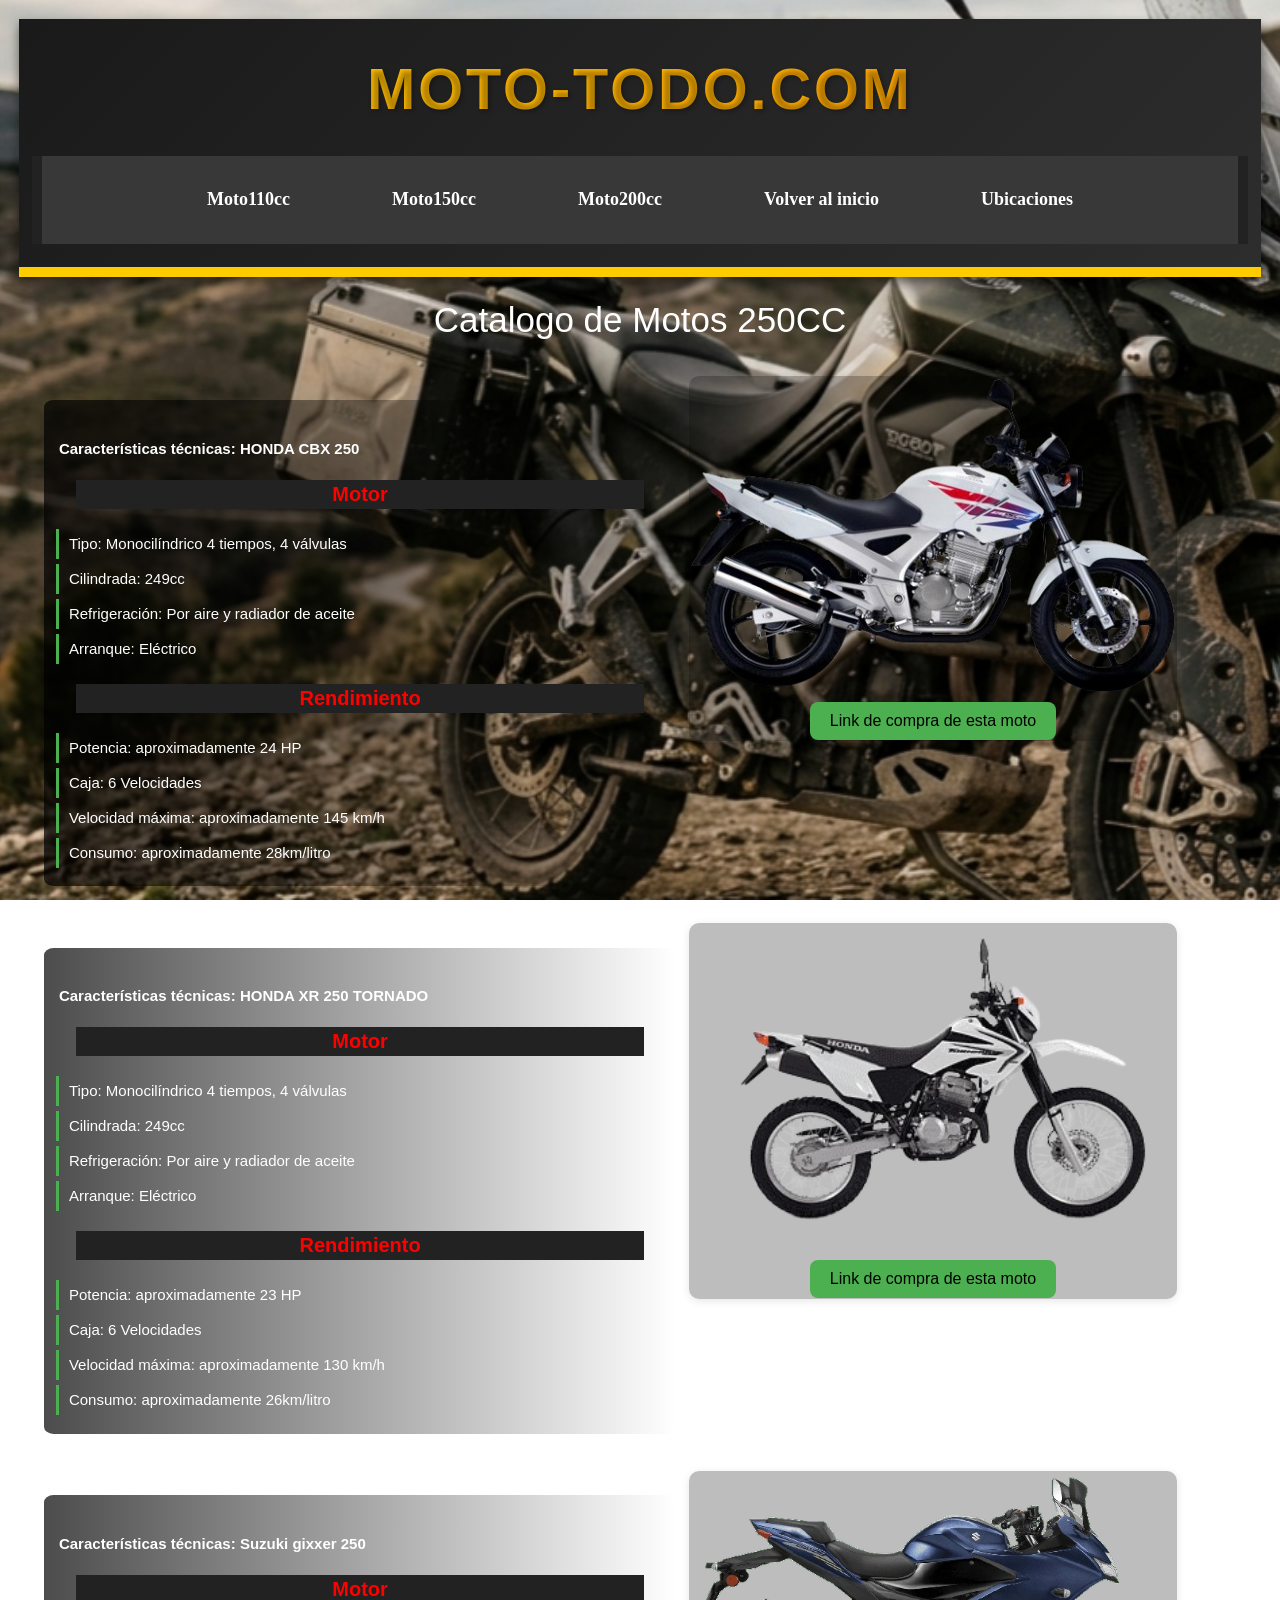
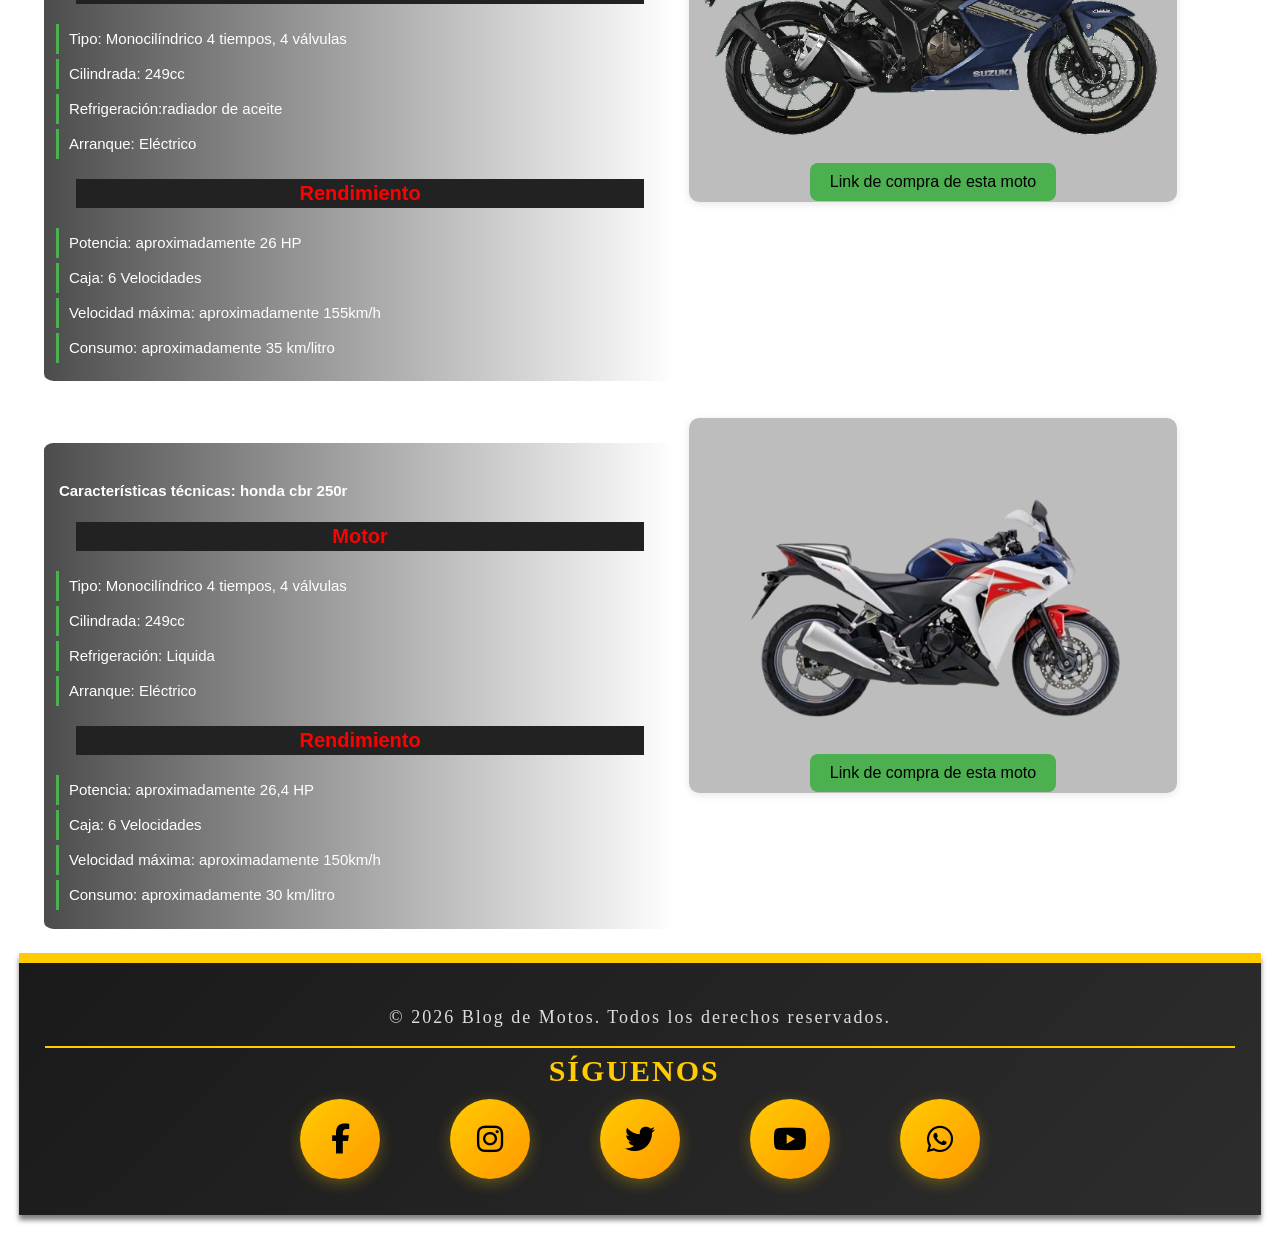
<file: moto250.html>
<!DOCTYPE html>
<html lang="es">
<head>
    <meta charset="UTF-8">
    <meta name="viewport" content="width=device-width, initial-scale=1.0">
    <title>www.moto-todo.com</title>
    <link rel="icon" href="/Blogmoto/icono.png" type="image/png">
    <link rel="stylesheet" href="estilounificado.css">
    <link rel="stylesheet" href="https://cdnjs.cloudflare.com/ajax/libs/font-awesome/6.4.0/css/all.min.css">
</head>
<body>
    <header class="header">
        <div class="header-container">
            <h1 class="logo">Moto-todo.com</h1>
        </div>
        
        <!-- NAVEGACIÓN -->
        <nav class="navbar">
            <input type="checkbox" id="menu-toggle">
            <label for="menu-toggle" class="hamburger">&#9776;</label>
            <div class="navbar-menu">
                <ul class="nav-links">
                    <li><a href="moto110.html">Moto110cc</a></li>
                    <li><a href="moto150.html">Moto150cc</a></li>
                    <li><a href="moto200.html">Moto200cc</a></li>
                    <li><a href="index.html">Volver al inicio</a></li>
                    <li><a href="ubicacion.html">Ubicaciones</a></li>
                </ul>
            </div>
        </nav>
    </header>

    <!-- CONTENIDO PRINCIPAL -->
    <main>
        <h1>Catalogo de Motos 250CC</h1>

<section class="moto-card">
    <div class="descripcion"> </div>
    <div class="especificaciones">
        <h1>Características técnicas: HONDA CBX 250 </h1>
        <h3>Motor</h3>
        <ul>
            <li>Tipo: Monocilíndrico 4 tiempos, 4 válvulas</li>
            <li>Cilindrada: 249cc</li>
            <li>Refrigeración: Por aire y radiador de aceite</li>
            <li>Arranque: Eléctrico</li>
        </ul>
        <h3>Rendimiento</h3>
        <ul>
            <li>Potencia: aproximadamente 24 HP</li>
            <li>Caja: 6 Velocidades</li>
            <li>Velocidad máxima: aproximadamente 145 km/h</li>
            <li>Consumo: aproximadamente 28km/litro</li>
        </ul>
        </div>
    <div class="imagen-container">
    <img class="moto-img" src="cbx.png" alt="cbx250">
    <a href="https://listado.mercadolibre.com.ar/honda-cbx-250-0km">
    <button class="btn-ver">Link de compra de esta moto</button>
</a>
</div>
</section>

<section class="moto-card">
    <div class="descripcion">
    </div>
    <div class="especificaciones">
        <h1>Características técnicas: HONDA XR 250 TORNADO</h1>
        <h3>Motor</h3>
        <ul>
            <li>Tipo: Monocilíndrico 4 tiempos, 4 válvulas</li>
            <li>Cilindrada: 249cc</li>
            <li>Refrigeración: Por aire y radiador de aceite</li>
            <li>Arranque: Eléctrico</li>
        </ul>
        <h3>Rendimiento</h3>
        <ul>
            <li>Potencia: aproximadamente 23 HP</li>
            <li>Caja: 6 Velocidades</li>
            <li>Velocidad máxima: aproximadamente 130 km/h</li>
            <li>Consumo: aproximadamente 26km/litro</li>
        </ul>
        </div>
    <div class="imagen-container">
    <img class="moto-img" src="xr250.png" alt="Hondaxr250">
    <a href="https://listado.mercadolibre.com.ar/honda-xr-250-0km">
    <button class="btn-ver">Link de compra de esta moto</button>
</a>
</div>
</section>
<section class="moto-card">
    <div class="descripcion">
    </div>
    <div class="especificaciones">
        <h1>Características técnicas: Suzuki gixxer 250</h1>
        <h3>Motor</h3>
        <ul>
            <li>Tipo: Monocilíndrico 4 tiempos, 4 válvulas</li>
            <li>Cilindrada: 249cc</li>
            <li>Refrigeración:radiador de aceite</li>
            <li>Arranque: Eléctrico</li>
        </ul>
        <h3>Rendimiento</h3>
        <ul>
            <li>Potencia: aproximadamente 26 HP</li>
            <li>Caja: 6 Velocidades</li>
            <li>Velocidad máxima: aproximadamente 155km/h</li>
            <li>Consumo: aproximadamente 35 km/litro</li>
        </ul>
    </div>
    <div class="imagen-container">
    <img class="moto-img" src="suzuki.png" alt="suzuki250">
    <a href="https://listado.mercadolibre.com.ar/suzuki-gixxer-250-0km">
    <button class="btn-ver">Link de compra de esta moto</button>
</a>
</div>
</section>
<section class="moto-card">
    <div class="descripcion">
    </div>
    <div class="especificaciones">
        <h1>Características técnicas: honda cbr 250r</h1>
        <h3>Motor</h3>
        <ul>
            <li>Tipo: Monocilíndrico 4 tiempos, 4 válvulas</li>
            <li>Cilindrada: 249cc</li>
            <li>Refrigeración: Liquida</li>
            <li>Arranque: Eléctrico</li>
        </ul>
        <h3>Rendimiento</h3>
        <ul>
            <li>Potencia: aproximadamente 26,4 HP</li>
            <li>Caja: 6 Velocidades</li>
            <li>Velocidad máxima: aproximadamente 150km/h</li>
            <li>Consumo: aproximadamente 30 km/litro</li>
        </ul>
        </div>
    <div class="imagen-container">
    <img class="moto-img" src="cbr250.png" alt="cbr250">
    <a href="https://listado.mercadolibre.com.ar/honda-cbr-250-0km">
    <button class="btn-ver">Link de compra de esta moto</button>
</a>
</div>
</section>
    </main>

    <!-- FOOTER -->
    <footer class="footer">
        <div class="footer-container">
            <div class="footer-content">
                <p>&copy; 2026 Blog de Motos. Todos los derechos reservados.</p>
            </div>
            <div class="footer-redes">
                <h3>Síguenos</h3>
                <div class="redes-sociales">
                    <a href="https://www.facebook.com" target="_blank" title="Facebook">
                        <i class="fab fa-facebook-f"></i>
                    </a>
                    <a href="https://www.instagram.com" target="_blank" title="Instagram">
                        <i class="fab fa-instagram"></i>
                    </a>
                    <a href="https://www.twitter.com" target="_blank" title="Twitter">
                        <i class="fab fa-twitter"></i>
                    </a>
                    <a href="https://www.youtube.com" target="_blank" title="YouTube">
                        <i class="fab fa-youtube"></i>
                    </a>
                    <a href="https://www.whatsapp.com" target="_blank" title="WhatsApp">
                        <i class="fab fa-whatsapp"></i>
                    </a>
                </div>
            </div>
        </div>
    </footer>
</body>
</html>
</file>
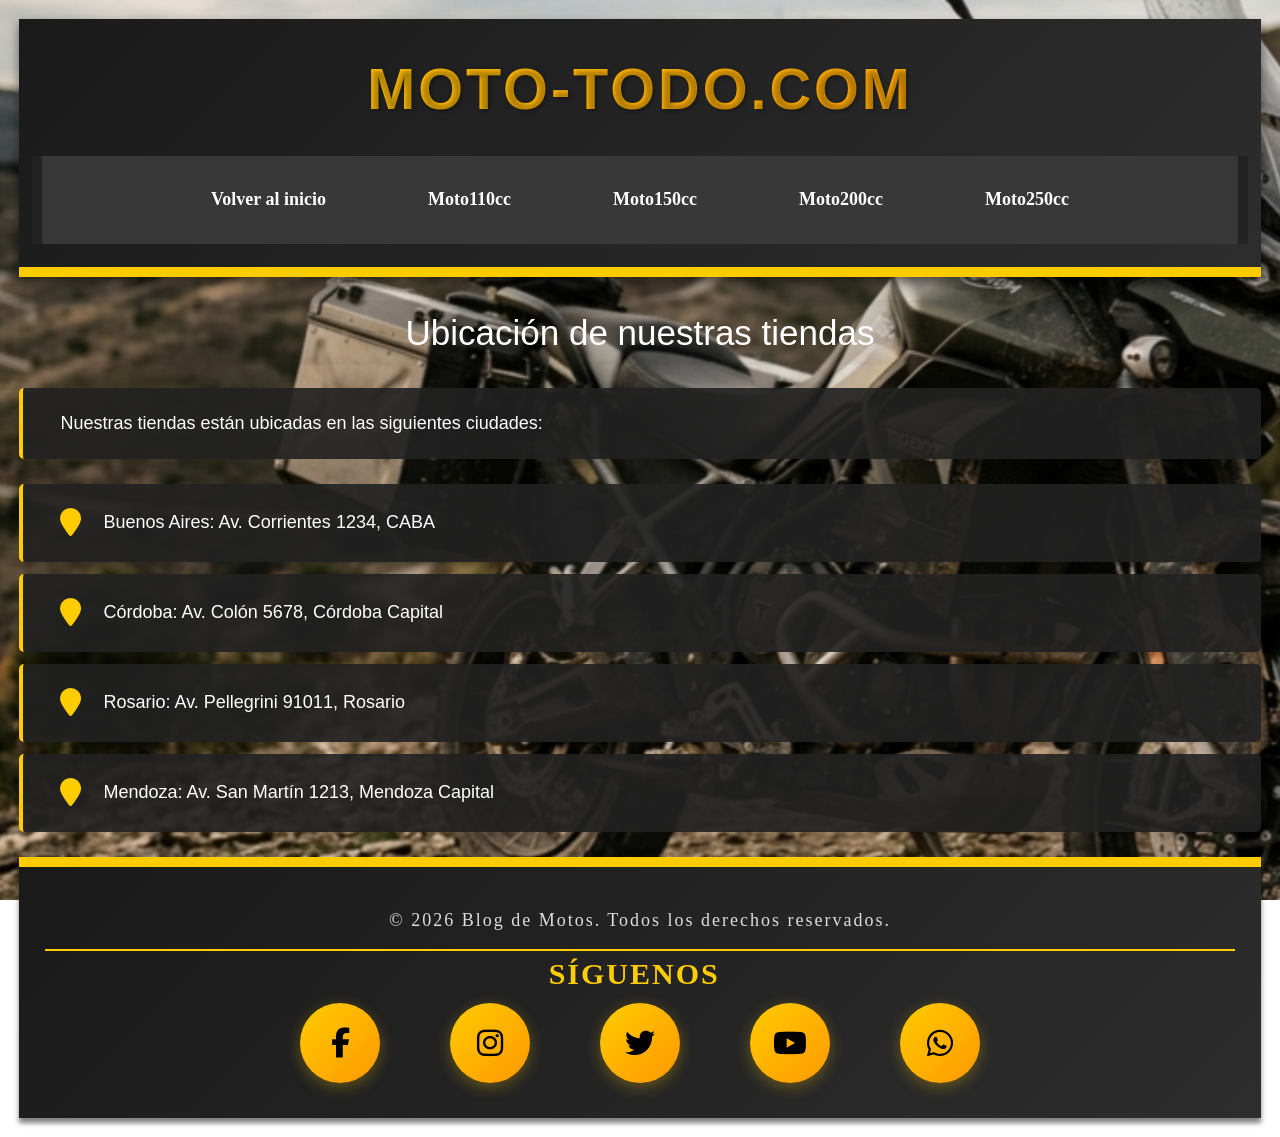
<file: ubicacion.html>
<!DOCTYPE html>
<html lang="es">
<head>
    <meta charset="UTF-8">
    <meta name="viewport" content="width=device-width, initial-scale=1.0">
    <title>www.moto-todo.com</title>
    <link rel="stylesheet" href="estilounificado.css">
    <link rel="stylesheet" href="https://cdnjs.cloudflare.com/ajax/libs/font-awesome/6.4.0/css/all.min.css">
</head>
<body>
    <header class="header">
        <div class="header-container">
            <h1 class="logo">Moto-todo.com</h1>
        </div>
        
        <!-- NAVEGACIÓN -->
        <nav class="navbar">
            <input type="checkbox" id="menu-toggle">
            <label for="menu-toggle" class="hamburger">&#9776;</label>
            <div class="navbar-menu">
                <ul class="nav-links">
                    <li><a href="index.html">Volver al inicio</a></li>
                    <li><a href="moto110.html">Moto110cc</a></li>
                    <li><a href="moto150.html">Moto150cc</a></li>
                    <li><a href="moto200.html">Moto200cc</a></li>
                    <li><a href="moto250.html">Moto250cc</a></li>
                </ul>
            </div>
        </nav>
    </header>

    <!-- CONTENIDO PRINCIPAL -->
    <main>
        <div class="ubicacion-lista">
            <h1>Ubicación de nuestras tiendas</h1>
        <p>Nuestras tiendas están ubicadas en las siguientes ciudades:</p>
        <ul>
            <li><i class="fas fa-location-pin"></i> Buenos Aires: Av. Corrientes 1234, CABA</li>
            <li><i class="fas fa-location-pin"></i> Córdoba: Av. Colón 5678, Córdoba Capital</li>
            <li><i class="fas fa-location-pin"></i> Rosario: Av. Pellegrini 91011, Rosario</li>
            <li><i class="fas fa-location-pin"></i> Mendoza: Av. San Martín 1213, Mendoza Capital</li>
        </ul>
        
        </div>
    </main>

    <!-- PIE DE PÁGINA -->
    <footer class="footer">
        <div class="footer-container">
            <div class="footer-content">
                <p>&copy; 2026 Blog de Motos. Todos los derechos reservados.</p>
            </div>
            <div class="footer-redes">
                <h3>Síguenos</h3>
                <div class="redes-sociales">
                    <a href="https://www.facebook.com" target="_blank" title="Facebook">
                        <i class="fab fa-facebook-f"></i>
                    </a>
                    <a href="https://www.instagram.com" target="_blank" title="Instagram">
                        <i class="fab fa-instagram"></i>
                    </a>
                    <a href="https://www.twitter.com" target="_blank" title="Twitter">
                        <i class="fab fa-twitter"></i>
                    </a>
                    <a href="https://www.youtube.com" target="_blank" title="YouTube">
                        <i class="fab fa-youtube"></i>
                    </a>
                    <a href="https://www.whatsapp.com" target="_blank" title="WhatsApp">
                        <i class="fab fa-whatsapp"></i>
                    </a>
                </div>
            </div>
        </div>
    </footer>
</body>
</html>
</file>
<file: estilounificado.css>
/* ============================================================
   ESTILOS GLOBALES
   ============================================================ */
body {
    background-image: url("wall.png");
    background-size: cover;
    background-position: center;
    background-repeat: no-repeat;
    background-attachment: fixed;
    min-height: 100%;
    margin: 1%;
    padding: 0.5%;
}

h1 {
    text-align: center;
    font-size: 35px;
    font-family: Impact, 'Arial Narrow Bold', sans-serif ;
    font-weight: lighter;
    color: rgb(255, 255, 255);
}

h2 {
    text-align: center;
    font-size: 2.5vw;
    color: rgb(126, 117, 117);
    display: flex;
    flex-wrap: wrap;
    list-style: none;
    background-color: #000000bd;
}
h3 {
    text-align: center;
    font-size: 2vw;
    color: rgb(255, 255, 255);
    display: flex;
    flex-wrap: wrap;
    list-style: none;
    margin: 20px;
    padding: 0.5%;
    background-color: #222;
    justify-content: center;
}

/* ============================================================
   NAV + MENÚ HAMBURGUESA
   ============================================================ */

#menu-toggle {
    display: none;
}

.hamburger {
    display: none;
    font-size: 24px;
    cursor: pointer;
    color: white;
    background-color: #222;
    padding: 2% 4%;
    user-select: none;
    border: 2px solid #ffcc00;
    border-radius: 5px;
    text-align: center;
    transition: all 0.3s ease;
}

.hamburger:hover {
    background-color: #ffcc00;
    color: #222;
}

nav {
    background-color: #222;
}

.navbar {
    background-color: #222;
}

.navbar-menu {
    display: block;
    background-color: #222;
}

.nav-links {
    display: flex;
    flex-wrap: wrap;
    list-style: none;
    margin: 10px;
    padding: 1%;
    background-color: #383838;
    justify-content: center;
    gap: 5%;
}

.nav-links li {
    margin: 1%;
    width: auto;
    flex: 0 2 auto;
    white-space: nowrap;
}

.nav-links a {
    text-decoration: none;
    color: rgb(255, 255, 255);
    font-weight: bold;
    display: block;
    padding: 10px;
    font-size: 18px;
    transition: 0.1s;
}

.nav-links a:hover {
    color: #ffcc00;
    background-color: #333;
}

@media (max-width: 1024px) {
    .hamburger {
        display: block;
        width: 100%;
        box-sizing: border-box;
        padding: 3% 4%;
        font-size: 24px;
        text-align: center;
        background-color: #222;
        border: 2px solid #ffcc00;
        border-radius: 5px;
        margin-bottom: 1%;
        cursor: pointer;
        transition: all 0.3s ease;
    }

    .hamburger:hover {
        background-color: #ffcc00;
        color: #222;
    }

    .navbar-menu {
        display: none;
        width: 100%;
        background-color: #222;
        border: 1px solid #444;
        border-radius: 5px;
        overflow: hidden;
    }

    #menu-toggle:checked ~ .navbar-menu {
        display: block;
    }

    .nav-links {
        flex-direction: column;
        gap: 0;
        padding: 0;
        margin: 0;
        width: 100%;
    }

    .nav-links li {
        width: 100%;
        margin: 0;
        border-bottom: 1px solid #444;
        background-color: #222;
    }

    .nav-links li:last-child {
        border-bottom: none;
    }

    .nav-links a {
        font-size: 16px;
        padding: 4% 4%;
        text-align: center;
        display: block;
        width: 100%;
        box-sizing: border-box;
        background-color: #222;
        transition: all 0.3s ease;
    }

    .nav-links a:hover {
        background-color: #333;
        color: #ffcc00;
    }
}

/* Media query adicional para móviles pequeños */
@media (max-width: 480px) {
    .hamburger {
        font-size: 20px;
        padding: 4% 4%;
    }

    .nav-links a {
        font-size: 14px;
        padding: 5% 4%;
    }
}

/* ============================================================
   SECCIONES DEL ÍNDICE
   ============================================================ */
#Moto110cc,
#Moto150cc,
#Moto200cc,
#Moto250cc,
#ubicacion {
    background-size: cover;
    background-position: center;
    margin: 2%;
    padding: 5%;
    min-height: 120px;
}

#Moto110cc { background-image: url("motos110.png"); }
#Moto150cc { background-image: url("moto150.png"); }
#Moto200cc { background-image: url("moto200.png"); }
#Moto250cc { background-image: url("moto250.png"); }
#ubicacion { background-image: url("Ubicacion.png"); }
/* nuevo */

#Moto110cc a,
#Moto150cc a,
#Moto200cc a,
#Moto250cc a,
#ubicacion a {
    display: inline;
    background-color: rgba(30, 107, 0, 0.849);
    color: rgb(202, 202, 202);
    padding: 1% 5%;
    text-decoration: none;
    border-radius: 3%;
    font-family: Arial, sans-serif;
    font-size: 15px;
    position: absolute;
    position: relative; /* Cambia absolute por relative */
    top: 115px;        /* Esto lo sube suavemente desde su posición original */
}
#Moto110cc a,
#Moto150cc a,
#Moto200cc a,
#Moto250cc a,
#ubicacion a { left: -2%; }


#Moto110cc a:hover,
#Moto150cc a:hover,
#Moto200cc a:hover,
#Moto250cc a:hover,
#ubicacion a:hover {
    background-color: rgb(8, 34, 0);
    color: white;
}

/* ============================================================
   TARJETAS DE DETALLE
   ============================================================ */
.especificaciones h1 {
    color: #ffffff;
    font-family: Arial, sans-serif;
    font-size: 15px;
    font-weight: bold;
    text-align: left;
    padding: 0.5%;
    width: 100%;
    border-radius: 2%;
    margin-top: 4%;
}

.moto-card {
    display: flex;
    align-items: flex-start;
    gap: 1%;
    min-height: 1%;
    margin-top: 1%;
    padding: 1%;
    font-size: 10px;
}

.descripcion p {
    color: white;
    font-family: Arial, sans-serif;
    font-size: 10%;
    background: linear-gradient(to right, rgba(0, 0, 0, 0.7), transparent);
    padding: 2%;
    width: 10%;
}

.especificaciones {
    background: linear-gradient(to right, rgba(0,0,0,0.7), transparent);
    padding: 1%;
    width: 50%;
    border-radius: 1.5%;
    margin-top: 2%;
}

.especificaciones h3 {
    color: #ff0000;
    font-family: Arial, sans-serif;
    font-size: 20px;
    border-bottom: 1% solid;
}

.especificaciones ul {
    list-style: none;
    padding: 0;
    margin-bottom: 1%;
}

.especificaciones ul li {
    color: white;
    font-family: Arial, sans-serif;
    font-size: 15px;
    line-height: 2;
    padding-left: 10px;
    border-left: 3px solid #4CAF50;
    margin-bottom: 5px;
}

.imagen-container {
    display: flex;
    flex-direction: column;
    align-items: center;
    gap: 10px;
    width: 40%;
    background-color: #00000042;
    padding: 1px;
    border-radius: 10px;
    box-shadow: 0 2px 8px rgba(0, 0, 0, 0.1);
}

.moto-img {
    width: 100%;
    object-fit: contain;
}

.btn-ver {
    background-color: #4CAF50;
    color: rgb(0, 0, 0);
    border: none;
    padding: 10px 20px;
    font-size: 16px;
    border-radius: 8px;
    cursor: pointer;
}

.btn-ver:hover {
    background-color: #26682a;
}

/* ============================================================
   ESTILOS PARA TELEFONO
   ============================================================ */

@media (max-width: 768px) {
    body {
        margin: 0;
        padding: 0;
    }

    h1 {
        font-size: 6vw;
    }

    h2 {
        font-size: 4vw;
    }

    h3 {
        font-size: 4vw;
    }

    .moto-card {
        flex-direction: column;
        gap: 2%;
        padding: 5%;
    }

    .descripcion p {
        width: 100%;
        font-size: 12px;
    }

    .especificaciones {
        width: 100%;
        padding: 3%;
        margin-top: 1%;
    }

    .especificaciones h1 {
        font-size: 18px;
    }

    .especificaciones h3 {
        font-size: 20px;
    }

    .especificaciones ul li {
        font-size: 14px;
        line-height: 1.5;
    }

    .imagen-container {
        width: 100%;
        gap: 10px;
        background-color: #8583831c;
        padding: 10px;
        border-radius: 5px;
        box-shadow: 0 2px 2px rgba(0, 0, 0, 0.1);
    }

    .moto-img {
        max-width: 100%;
        height: auto;
    }

    .btn-ver {
        font-size: 14px;
        padding: 8px 16px;
    }

    /* Ajustes para las secciones del índice */
    #Moto110cc,
    #Moto150cc,
    #Moto200cc,
    #Moto250cc {
        background-size: cover;
        background-position: center;
        margin: 2%;
        padding: 5%;
    }

    #Moto110cc a,
    #Moto150cc a,
    #Moto200cc a,
    #Moto250cc a {
        position: static;
        display: block;
        text-align: center;
        margin-top: 15%;
        font-size: 16px;
        padding: 2% 4%;
    }
}

/* ============================================================
   HEADER - MEJORADO
   ============================================================ */
.header {
    background: linear-gradient(135deg, #1a1a1a 0%, #2d2d2d 100%);
    padding: 1% 1%;
    margin-bottom: 1%;
    border-bottom: 10px solid #ffcc00;
    box-shadow: 0 5px 10px rgba(0, 0, 0, 0.5);
}

.header-container {
    text-align: center;
    max-width: 1200px;
    margin: 0 auto;
}

.logo {
    margin: 0;
    padding: 2% 0;
    font-size: 4.5vw;
    text-transform: uppercase;
    letter-spacing: 3px;
    background: linear-gradient(135deg, #ffcc00, #ff9800);
    -webkit-background-clip: text;
    -webkit-text-fill-color: transparent;
    background-clip: text;
    text-shadow: 2px 2px 4px rgba(0, 0, 0, 0.3);
    font-weight: bold;
}

/* Actualizar estilos de navbar en header */
.header .navbar {
    background-color: transparent;
    padding: 0;
}

.header .navbar-menu {
    background-color: #222;
}

/* ============================================================
   FOOTER - MEJORADO Y DECORADO
   ============================================================ */
.footer {
    background: linear-gradient(135deg, #1a1a1a 0%, #2d2d2d 100%);
    color: white;
    padding: 2% 2%;
    margin-top: 1%;
    text-align: center;
    border-top: 10px solid #ffcc00;
    box-shadow: 0 5px 5px rgba(0, 0, 0, 0.5);
}

.footer-container {
    max-width: auto;
    height: 200px;
    margin: 1px;
    display: flex;
    flex-direction: column;
    gap: 0%;
}

.footer-content {
    font-size: 18px;
    color: #ddd;
    padding: 1% 0;
    border-bottom: 2px solid #ffcc00;
}

.footer-content p {
    margin: 0.5% 0;
    letter-spacing: 2px;
}

.footer-redes {
    padding: 0.5% 1%;
    margin-top: -0.5%;
}

.footer-redes h3 {
    color: #ffcc00;
    font-size: 30px;
    margin: 0 1% 0.5% 0;
    text-transform: uppercase;
    letter-spacing: 2px;
    font-weight: bold;
    background-color: transparent;
    display: block;
}

.redes-sociales {
    display: flex;
    justify-content: center;
    gap: 6%;
    margin-top: 2px;
    flex-wrap: wrap;
}

.redes-sociales a {
    display: inline-flex;
    align-items: center;
    justify-content: center;
    width: 80px;
    height: 80px;
    background: linear-gradient(135deg, #ffcc00, #ff9800);
    color: #000000;
    border-radius: 50%;
    text-decoration: none;
    font-size: 30px;
    transition: all 0.5s ease;
    box-shadow: 0 4px 15px rgba(255, 204, 0, 0.3);
    position: relative;
    overflow: hidden;
}

.redes-sociales a::before {
    content: '';
    position: absolute;
    top: 50%;
    left: 50%;
    width: 0;
    height: 0;
    background: rgba(255, 255, 255, 0.3);
    border-radius: 50%;
    transform: translate(-50%, -50%);
    transition: width 0.6s, height 0.6s;
}

.redes-sociales a:hover::before {
    width: 200px;
    height: 100px;
}

.redes-sociales a:hover {
    background: linear-gradient(135deg, #ff9800, #ffcc00);
    transform: scale(1.15) rotateZ(5deg);
    box-shadow: 0 8px 25px srgba(0, 0, 0, 0.6);
    color: white;
}

.redes-sociales a i {
    position: relative;
    z-index: 1;
}

/* ============================================================
   FOOTER RESPONSIVE
   ============================================================ */
@media (max-width: 768px) {
    .header {
        padding: 5% 2%;
        border-bottom: 4px solid #ffcc00;
    }

    .logo {
        font-size: 6vw;
        letter-spacing: 2px;
        padding: 3% 0;
    }

    .footer {
        padding: 7% 3%;
        border-top: 4px solid #ffcc00;
    }

    .footer-content {
        font-size: 14px;
        padding: 3% 0;
    }

    .footer-redes h3 {
        font-size: 24px;
        margin: 0 1% 2% 0;
    }

    .redes-sociales {
        gap: 4%;
        margin-top: 1%;
    }

    .redes-sociales a {
        width: 60px;
        height: 60px;
        font-size: 26px;
    }
}

/* ============================================================
   ESTILOS PARA UBICACIONES CON ICONOS
   ============================================================ */
.ubicacion-lista ul {
    list-style: none;
    padding: 0;
    margin: 2% 0;
}
.ubicacion-lista h1{
    background-color: #0000000a;
    padding: 1%;
    border-radius: 2px;
}
.ubicacion-lista li {
    display: flex;
    align-items: center;
    gap: 15px;
    padding: 2% 3%;
    margin: 1% 0;
    background-color: rgba(34, 34, 34, 0.9);
    border-left: 4px solid #ffcc00;
    border-radius: 5px;
    color: white;
    font-size: 18px;
    font-family: Arial, sans-serif;
    transition: all 0.3s ease;
}
.ubicacion-lista p {
    display: flex;
    align-items: center;
    gap: 15px;
    padding: 2% 3%;
    margin: 1% 0;
    background-color: rgba(34, 34, 34, 0.9);
    border-left: 4px solid #ffcc00;
    border-radius: 5px;
    color: white;
    font-size: 18px;
    font-family: Arial, sans-serif;
    transition: all 0.3s ease;
}

.ubicacion-lista li:hover {
    background-color: rgba(50, 50, 50, 0.95);
    transform: translateX(10px);
    border-left-color: #ff9800;
}

.ubicacion-lista i {
    color: #ffcc00;
    font-size: 28px;
    min-width: 28px;
}

.ubicacion-lista li:hover i {
    color: #ff9800;
    transform: scale(1.2);
}
</file>
